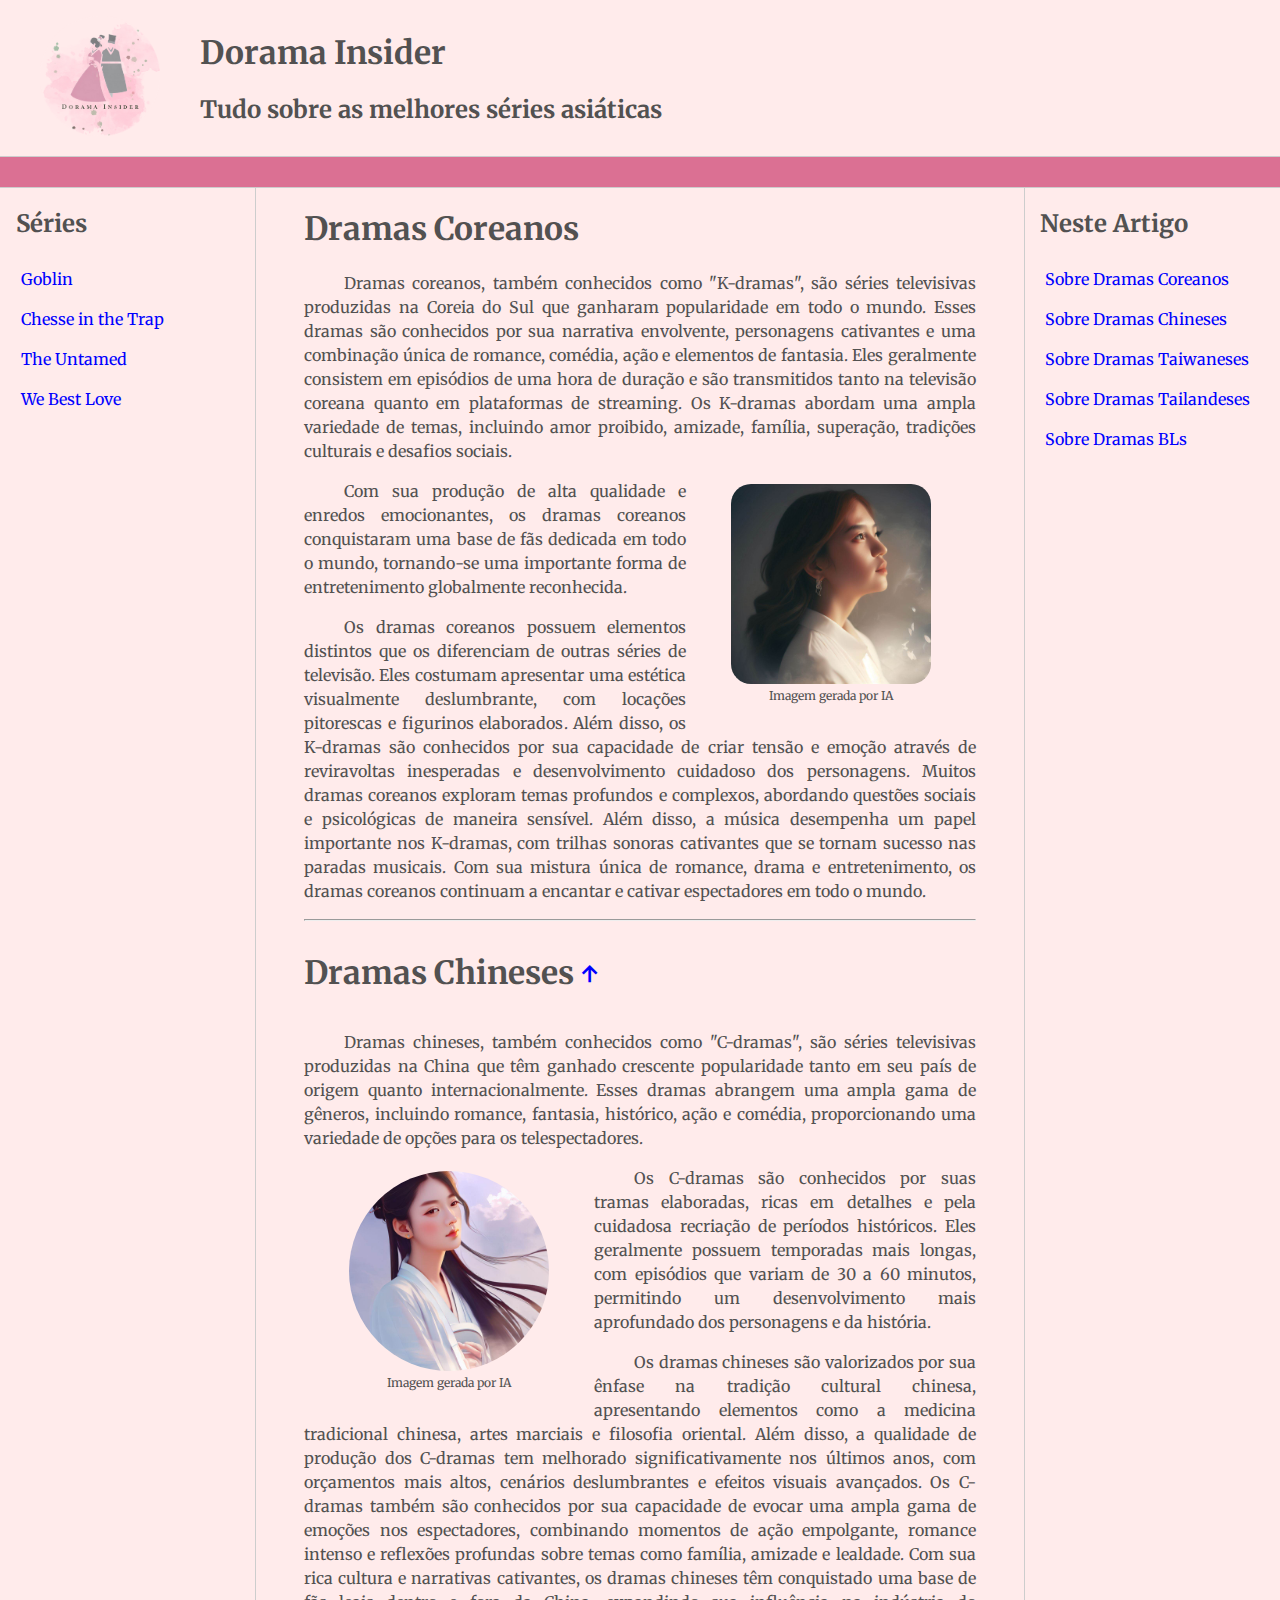
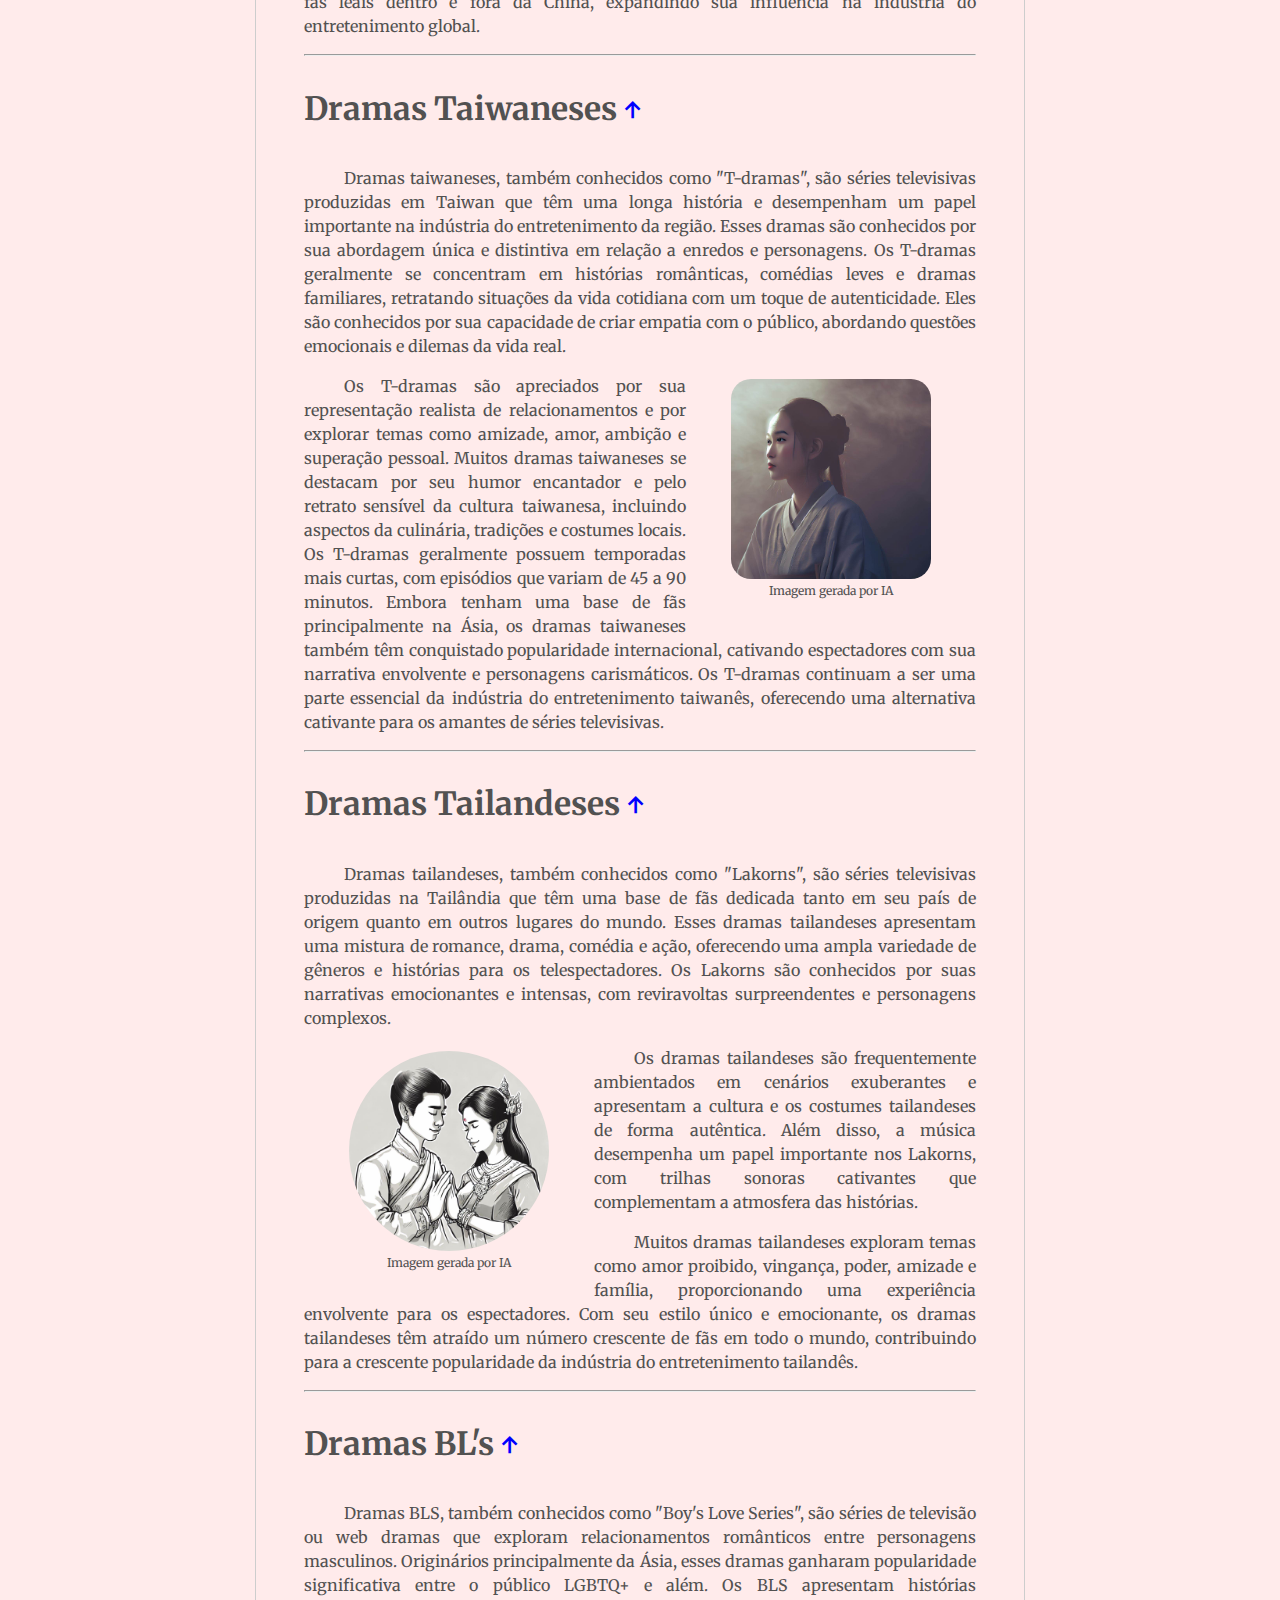
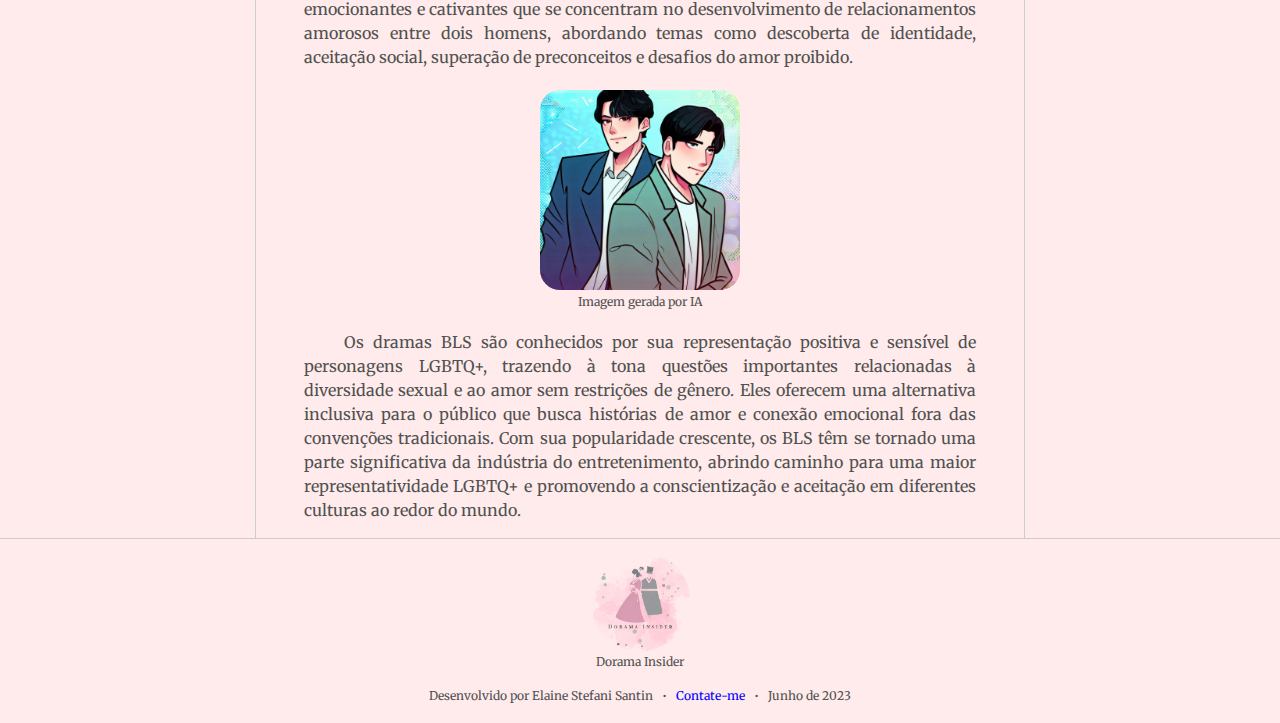
<file: index.html>
<!DOCTYPE html>
<html lang="pt-br">

<head>
    <meta charset="UTF-8">
    <meta http-equiv="X-UA-Compatible" content="IE=edge">
    <meta name="viewport" content="width=device-width, initial-scale=1.0">
    <title>Dorama Insider - Página Principal</title>
    <link rel="stylesheet" href="src/css/style.css">

    <link rel="preconnect" href="https://fonts.googleapis.com">
    <link rel="preconnect" href="https://fonts.gstatic.com" crossorigin>
    <link href="https://fonts.googleapis.com/css2?family=Merriweather:wght@300;400;900&display=swap" rel="stylesheet">
</head>

<body>

    <header>
        <figure class="logo">
            <img src="src/images/logo.png" width="120"
                alt="logo do blog Dorama Insider que consiste em um casal vestido da Hanbok, vestes tradicionais coreanas.">
        </figure>
        <div class="cabecalho">
            <h1>Dorama Insider</h1>
            <h2>Tudo sobre as melhores séries asiáticas</h2>
        </div>
    </header>

    <div class="bar"></div>

    <main id="inicio">
        <nav class="sidebar">
            <h2>Séries</h2>
            <ul>
                <li><a href="/goblin.html">Goblin</a></li>
                <li><a href="/cheese-in-the-trap.html">Chesse in the Trap</a></li>
                <li><a href="/the-untamed.html">The Untamed</a></li>
                <li><a href="/we-best-love.html">We Best Love</a></li>
            </ul>
        </nav>
        <div class="content">
            <section>
                <h1 id="kdrama">Dramas Coreanos</h1>
                <p>Dramas coreanos, também conhecidos como "K-dramas", são séries televisivas produzidas na Coreia do
                    Sul que ganharam popularidade em todo o mundo. Esses dramas são conhecidos por sua narrativa
                    envolvente, personagens cativantes e uma combinação única de romance, comédia, ação e elementos de
                    fantasia. Eles geralmente consistem em episódios de uma hora de duração e são transmitidos tanto na
                    televisão coreana quanto em plataformas de streaming. Os K-dramas abordam uma ampla variedade de
                    temas, incluindo amor proibido, amizade, família, superação, tradições culturais e desafios sociais.
                </p>
                <figure class="right">
                    <img src="src/images/kdrama.jpeg" alt="Imagem de uma mulher coreana de perfil" width="200px">
                    <figcaption>Imagem gerada por IA</figcaption>
                </figure>
                <p>Com sua produção de alta qualidade e enredos emocionantes, os dramas coreanos conquistaram uma base
                    de fãs dedicada em todo o mundo, tornando-se uma importante forma de entretenimento globalmente
                    reconhecida.</p>
                <p>Os dramas coreanos possuem elementos distintos que os diferenciam de outras séries de televisão. Eles
                    costumam apresentar uma estética visualmente deslumbrante, com locações pitorescas e figurinos
                    elaborados. Além disso, os K-dramas são conhecidos por sua capacidade de criar tensão e emoção
                    através de reviravoltas inesperadas e desenvolvimento cuidadoso dos personagens. Muitos dramas
                    coreanos exploram temas profundos e complexos, abordando questões sociais e psicológicas de maneira
                    sensível. Além disso, a música desempenha um papel importante nos K-dramas, com trilhas sonoras
                    cativantes que se tornam sucesso nas paradas musicais. Com sua mistura única de romance, drama e
                    entretenimento, os dramas coreanos continuam a encantar e cativar espectadores em todo o mundo.</p>
            </section>
            <hr>
            <section>
                <h1 id="cdrama">Dramas Chineses <small><a href="#inicio">↑</a></small></h1>
                <p>Dramas chineses, também conhecidos como "C-dramas", são séries televisivas produzidas na China que
                    têm ganhado crescente popularidade tanto em seu país de origem quanto internacionalmente. Esses
                    dramas abrangem uma ampla gama de gêneros, incluindo romance, fantasia, histórico, ação e comédia,
                    proporcionando uma variedade de opções para os telespectadores.</p>
                <figure class="left">
                    <img src="src/images/cdrama.jpeg" alt="Desenho de uma mulher chinesa" width="200px">
                    <figcaption>Imagem gerada por IA</figcaption>
                </figure>
                <p>Os C-dramas são conhecidos por suas tramas elaboradas, ricas em detalhes e pela cuidadosa recriação
                    de períodos históricos. Eles geralmente possuem temporadas mais longas, com episódios que variam de
                    30 a 60 minutos, permitindo um desenvolvimento mais aprofundado dos personagens e da história.</p>
                <p>Os dramas chineses são valorizados por sua ênfase na tradição cultural chinesa, apresentando
                    elementos como a medicina tradicional chinesa, artes marciais e filosofia oriental. Além disso, a
                    qualidade de
                    produção dos C-dramas tem melhorado significativamente nos últimos anos, com orçamentos mais altos,
                    cenários deslumbrantes e efeitos visuais avançados. Os C-dramas também são conhecidos por sua
                    capacidade de evocar uma ampla gama de emoções nos espectadores, combinando momentos de ação
                    empolgante,
                    romance intenso e reflexões profundas sobre temas como família, amizade e lealdade. Com sua rica
                    cultura e
                    narrativas cativantes, os dramas chineses têm conquistado uma base de fãs leais dentro e fora da
                    China, expandindo sua influência na indústria do entretenimento global.</p>
            </section>
            <hr>
            <section>
                <h1 id="tdrama">Dramas Taiwaneses <small><a href="#inicio">↑</a></small></h1>
                <p>Dramas taiwaneses, também conhecidos como "T-dramas", são séries televisivas produzidas em Taiwan que
                    têm uma longa história e desempenham um papel importante na indústria do entretenimento da região.
                    Esses
                    dramas são conhecidos por sua abordagem única e distintiva em relação a enredos e personagens. Os
                    T-dramas geralmente se concentram em histórias românticas, comédias leves e dramas familiares,
                    retratando situações da vida cotidiana com um toque de autenticidade. Eles são conhecidos por sua
                    capacidade de criar empatia com o público, abordando questões emocionais e dilemas da vida real.</p>
                <figure class="right">
                    <img src="src/images/tdrama.jpeg" alt="Imagem de uma mulher taiwanesa de perfil" width="200px">
                    <figcaption>Imagem gerada por IA</figcaption>
                </figure>
                <p>Os T-dramas são apreciados por sua representação realista de relacionamentos e por explorar temas
                    como amizade, amor, ambição e superação pessoal. Muitos dramas taiwaneses se destacam por seu humor
                    encantador e pelo retrato sensível da cultura taiwanesa, incluindo aspectos da culinária, tradições
                    e costumes locais. Os T-dramas geralmente possuem temporadas mais curtas, com episódios que variam
                    de
                    45 a 90 minutos. Embora tenham uma base de fãs principalmente na Ásia, os dramas taiwaneses também
                    têm
                    conquistado popularidade internacional, cativando espectadores com sua narrativa envolvente e
                    personagens carismáticos. Os T-dramas continuam a ser uma parte essencial da indústria do
                    entretenimento taiwanês, oferecendo uma alternativa cativante para os amantes de séries televisivas.
                </p>
            </section>
            <hr>
            <section>
                <h1 id="lakorn">Dramas Tailandeses <small><a href="#inicio">↑</a></small></h1>
                <p>Dramas tailandeses, também conhecidos como "Lakorns", são séries televisivas produzidas na Tailândia
                    que têm uma base de fãs dedicada tanto em seu país de origem quanto em outros lugares do mundo.
                    Esses dramas tailandeses apresentam uma mistura de romance, drama, comédia e ação, oferecendo uma
                    ampla
                    variedade de gêneros e histórias para os telespectadores. Os Lakorns são conhecidos por suas
                    narrativas
                    emocionantes e intensas, com reviravoltas surpreendentes e personagens complexos.</p>
                <figure class="left">
                    <img src="src/images/lakorn.jpeg" alt="Desenho de um casal tailandês com vestimentas tradicionais"
                        width="200px">
                    <figcaption>Imagem gerada por IA</figcaption>
                </figure>
                <p>Os dramas tailandeses são frequentemente ambientados em cenários exuberantes e apresentam a cultura e
                    os costumes tailandeses de forma autêntica. Além disso, a música desempenha um papel importante nos
                    Lakorns, com trilhas sonoras cativantes que complementam a atmosfera das histórias.</p>
                <p>Muitos dramas tailandeses exploram temas como amor proibido, vingança, poder, amizade e família,
                    proporcionando
                    uma experiência envolvente para os espectadores. Com seu estilo único e emocionante, os dramas
                    tailandeses têm atraído um número crescente de fãs em todo o mundo, contribuindo para a crescente
                    popularidade
                    da indústria do entretenimento tailandês.</p>
            </section>
            <hr>
            <section>
                <h1 id="bl">Dramas BL's <small><a href="#inicio">↑</a></small></h1>
                <p>Dramas BLS, também conhecidos como "Boy's Love Series", são séries de televisão ou web dramas que
                    exploram relacionamentos românticos entre personagens masculinos. Originários principalmente da
                    Ásia, esses dramas ganharam popularidade significativa entre o público LGBTQ+ e além. Os BLS
                    apresentam histórias emocionantes e cativantes que se concentram no desenvolvimento de relacionamentos amorosos
                    entre dois homens, abordando temas como descoberta de identidade, aceitação social, superação de
                    preconceitos e desafios do amor proibido.</p>
                <figure class="center">
                    <img src="src/images/bl.jpeg" alt="Desenho de um casal tailandês com vestimentas tradicionais"
                        width="200px">
                    <figcaption>Imagem gerada por IA</figcaption>
                </figure>
                <p>Os dramas BLS são conhecidos por sua representação positiva e sensível de personagens LGBTQ+,
                    trazendo à tona questões importantes relacionadas à diversidade sexual e ao amor sem restrições de
                    gênero. Eles oferecem uma alternativa inclusiva para o público que busca histórias de amor e conexão emocional
                    fora das convenções tradicionais. Com sua popularidade crescente, os BLS têm se tornado uma parte
                    significativa da indústria do entretenimento, abrindo caminho para uma maior representatividade
                    LGBTQ+ e promovendo a conscientização e aceitação em diferentes culturas ao redor do mundo.</p>
            </section>
        </div>

        <nav class="anchors">
            <h2>Neste Artigo</h2>
            <ul>
                <li><a href="#kdrama">Sobre Dramas Coreanos</a></li>
                <li><a href="#cdrama">Sobre Dramas Chineses</a></li>
                <li><a href="#tdrama">Sobre Dramas Taiwaneses</a></li>
                <li><a href="#lakorn">Sobre Dramas Tailandeses</a></li>
                <li><a href="#bl">Sobre Dramas BLs</a></li>
            </ul>
        </nav>
    </main>

    <footer>
        <figure>
            <img src="src/images/logo.png" width="100"
                alt="logo do blog Dorama Insider que consiste em um casal vestido da Hanbok, vestes tradicionais coreanas."><br>
            <figcaption>Dorama Insider</figcaption>
        </figure>
        <p>Desenvolvido por Elaine Stefani Santin&nbsp;&nbsp;&nbsp;•&nbsp;&nbsp;&nbsp;<a
                href="https://github.com/NanneSantin"
                target="_blank">Contate-me</a>&nbsp;&nbsp;&nbsp;•&nbsp;&nbsp;&nbsp;<time datetime="2023-06-09">Junho de
                2023</time></p>
    </footer>
</body>

</html>
</file>
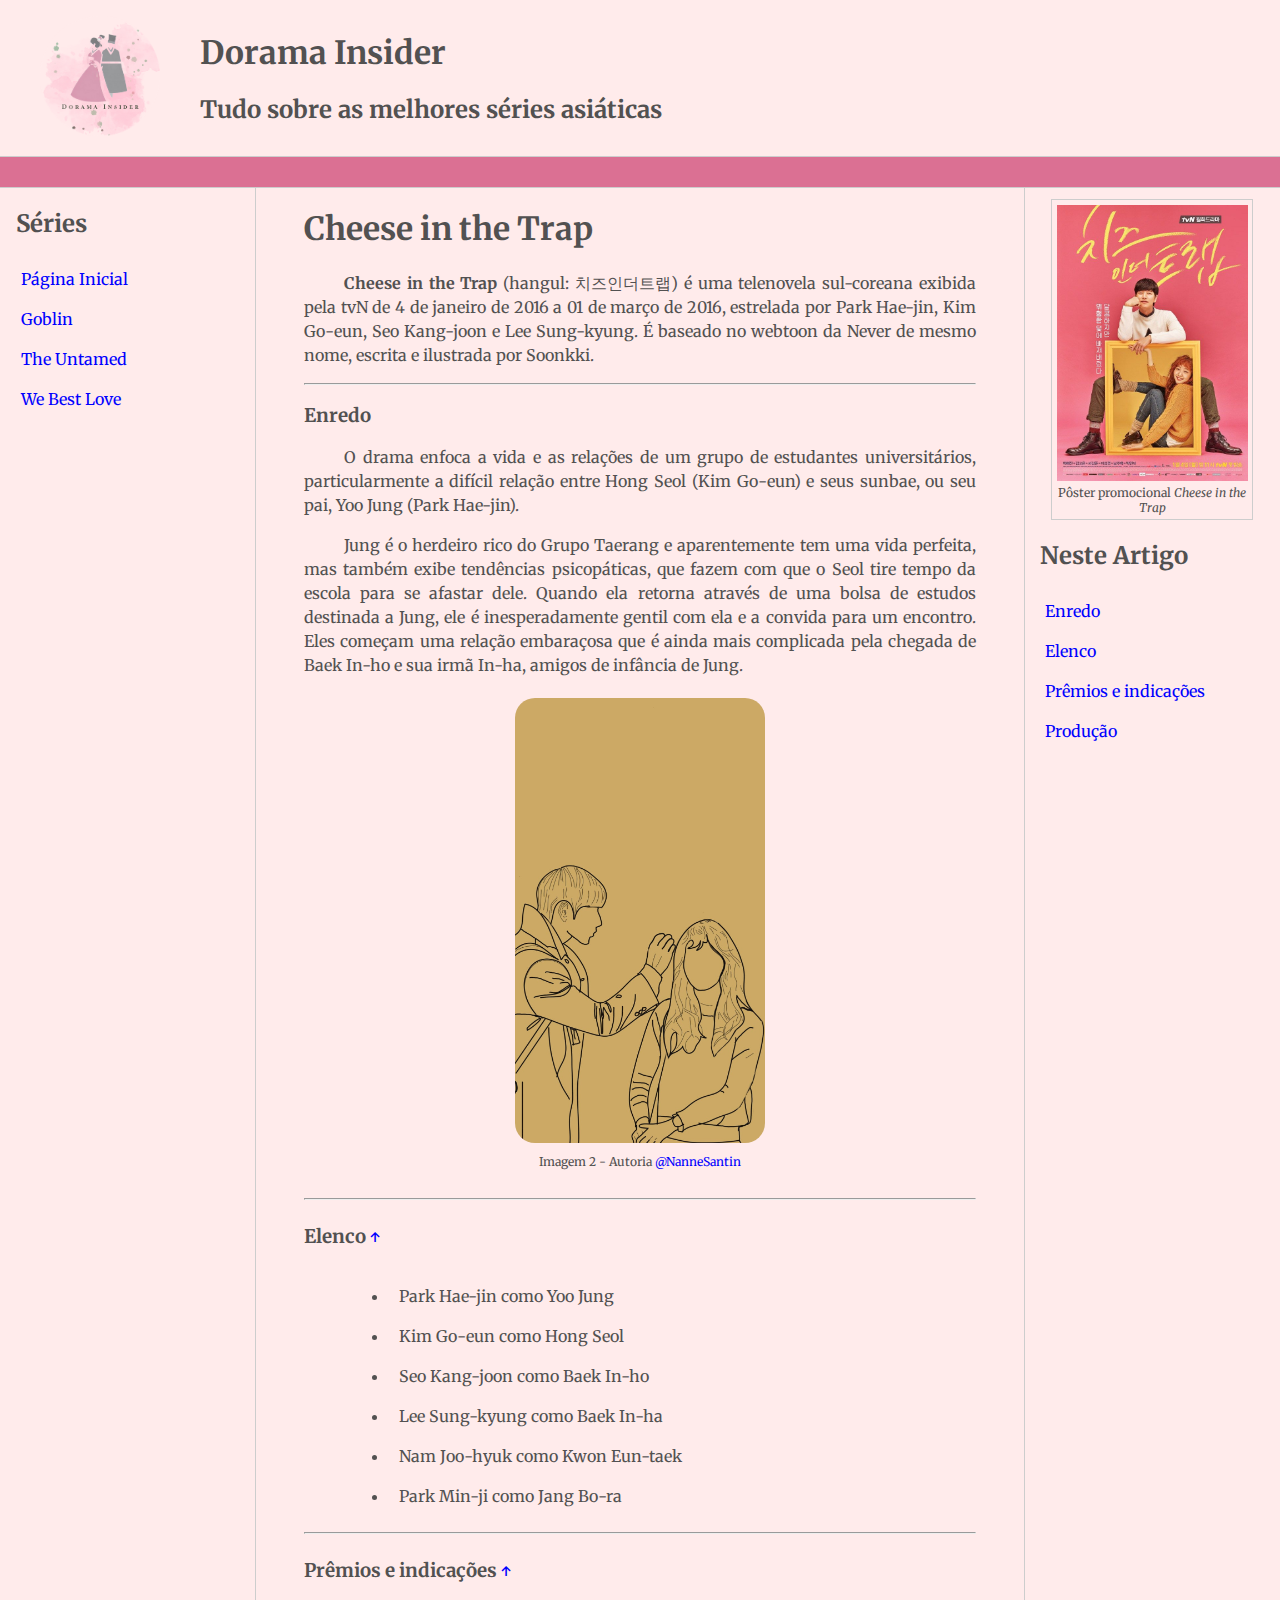
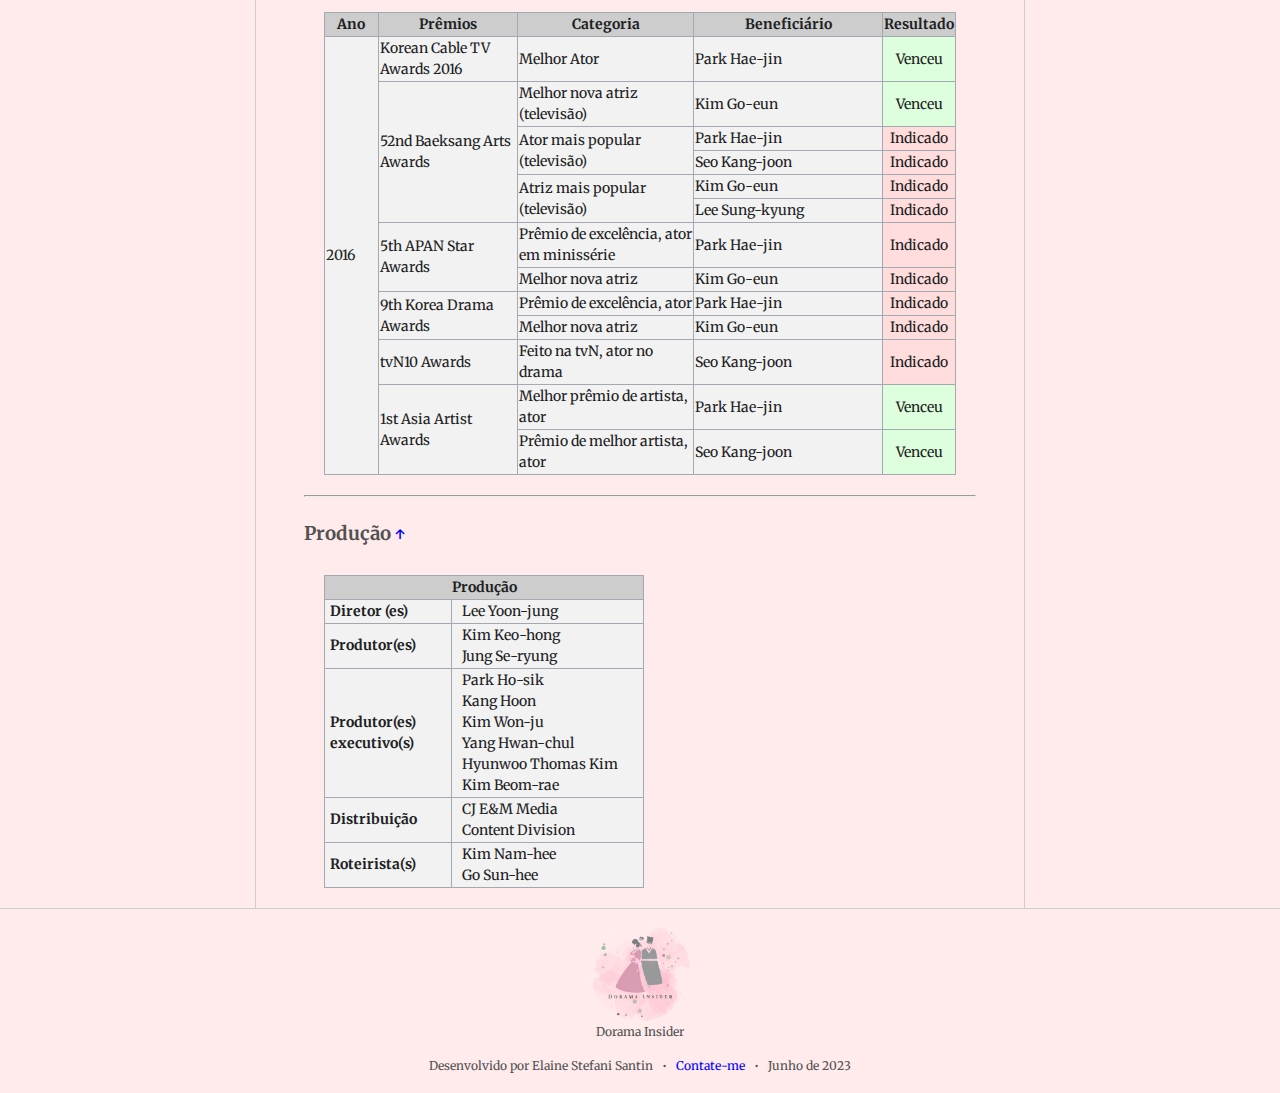
<file: cheese-in-the-trap.html>
<!DOCTYPE html>
<html lang="pt-br">

<head>
    <meta charset="UTF-8">
    <meta http-equiv="X-UA-Compatible" content="IE=edge">
    <meta name="viewport" content="width=device-width, initial-scale=1.0">
    <title>Dorama Insider - Cheese in the Trap</title>
    <link rel="stylesheet" href="src/css/style.css">

    <link rel="preconnect" href="https://fonts.googleapis.com">
    <link rel="preconnect" href="https://fonts.gstatic.com" crossorigin>
    <link href="https://fonts.googleapis.com/css2?family=Merriweather:wght@300;400;900&display=swap" rel="stylesheet">
</head>

<body>

    <header>
        <figure class="logo">
            <img src="src/images/logo.png" width="120"
                alt="logo do blog Dorama Insider que consiste em um casal vestido da Hanbok, vestes tradicionais coreanas.">
        </figure>
        <div class="cabecalho">
            <h1>Dorama Insider</h1>
            <h2>Tudo sobre as melhores séries asiáticas</h2>
        </div>
    </header>

    <div class="bar"></div>

    <main>
        <nav class="sidebar">
            <h2>Séries</h2>
            <ul>
                <li><a href="/index.html">Página Inicial</a></li>
                <li><a href="/goblin.html">Goblin</a></li>
                <li><a href="/the-untamed.html">The Untamed</a></li>
                <li><a href="/we-best-love.html">We Best Love</a></li>
            </ul>
        </nav>
        <div class="content">
            <section>
                <h1 id="inicio">Cheese in the Trap</h1>
                <p><strong>Cheese in the Trap</strong> (hangul: 치즈인더트랩) é uma telenovela sul-coreana exibida pela tvN de 4 de janeiro de 2016 a 01 de março de 2016, estrelada por Park Hae-jin, Kim Go-eun, Seo Kang-joon e Lee Sung-kyung. É baseado no webtoon da Never de mesmo nome, escrita e ilustrada por Soonkki.
                </p>
            </section>
            <hr>
            <section>
                <h3 id="enredo">Enredo</h3>
                <p>O drama enfoca a vida e as relações de um grupo de estudantes universitários, particularmente a difícil relação entre Hong Seol (Kim Go-eun) e seus sunbae, ou seu pai, Yoo Jung (Park Hae-jin).</p>
                <p>Jung é o herdeiro rico do Grupo Taerang e aparentemente tem uma vida perfeita, mas também exibe tendências psicopáticas, que fazem com que o Seol tire tempo da escola para se afastar dele. Quando ela retorna através de uma bolsa de estudos destinada a Jung, ele é inesperadamente gentil com ela e a convida para um encontro. Eles começam uma relação embaraçosa que é ainda mais complicada pela chegada de Baek In-ho e sua irmã In-ha, amigos de infância de Jung.</p>
                <figure class="center">
                    <img src="src/images/chesse.jpg"
                        alt="Desenho de um casal, onde o homem está de perfil mexendo no cabelo da mulher que está de frente."
                        width="250px">
                    <figcaption>Imagem 2 - Autoria <a href="https://www.instagram.com/nannesantin/"
                            target="_blank">@NanneSantin</a></figcaption>
                </figure>
            </section>
            <hr>
            <section>
                <h3 id="elenco">Elenco <small><a href="#inicio">↑</a></small></h3>
                <ul>
                    <li>Park Hae-jin como Yoo Jung</li>
                    <li>Kim Go-eun como Hong Seol</li>
                    <li>Seo Kang-joon como Baek In-ho</li>
                    <li>Lee Sung-kyung como Baek In-ha</li>
                    <li>Nam Joo-hyuk como Kwon Eun-taek</li>
                    <li>Park Min-ji como Jang Bo-ra</li>
                </ul>
            </section>
            <hr>
            <section>
                <h3 id="premios">Prêmios e indicações <small><a href="#inicio">↑</a></small></h3>
                <table class="tabela">
                    <thead>
                        <tr>
                            <th class="cab1">Ano</th>
                            <th class="cab2">Prêmios</th>
                            <th class="cab3">Categoria</th>
                            <th class="cab4">Beneficiário</th>
                            <th class="cab5">Resultado</th>
                        </tr>
                    </thead>
                    <tbody>
                        <tr>
                            <td rowspan="13">2016</td>
                            <td>Korean Cable TV Awards 2016</td>
                            <td>Melhor Ator</td>
                            <td>Park Hae-jin</td>
                            <td class="venceu">Venceu</td>
                        </tr>
                        <tr>
                            <td rowspan="5">52nd Baeksang Arts Awards</td>
                            <td>Melhor nova atriz (televisão)</td>
                            <td>Kim Go-eun</td>
                            <td class="venceu">Venceu</td>
                        </tr>
                        <tr>
                            <td rowspan="2">Ator mais popular (televisão)</td>
                            <td>Park Hae-jin</td>
                            <td class="indicado">Indicado</td>
                        </tr>
                        <tr>
                            <td>Seo Kang-joon</td>
                            <td class="indicado">Indicado</td>
                        </tr>
                        <tr>
                            <td rowspan="2">Atriz mais popular (televisão)</td>
                            <td>Kim Go-eun</td>
                            <td class="indicado">Indicado</td>
                        </tr>
                        <tr>
                            <td>Lee Sung-kyung</td>
                            <td class="indicado">Indicado</td>
                        </tr>
                        <tr>
                            <td rowspan="2">5th APAN Star Awards</td>
                            <td>Prêmio de excelência, ator em minissérie</td>
                            <td>Park Hae-jin</td>
                            <td class="indicado">Indicado</td>
                        </tr>
                        <tr>
                            <td>Melhor nova atriz</td>
                            <td>Kim Go-eun</td>
                            <td class="indicado">Indicado</td>
                        </tr>
                        <tr>
                            <td rowspan="2">9th Korea Drama Awards</td>
                            <td>Prêmio de excelência, ator</td>
                            <td>Park Hae-jin</td>
                            <td class="indicado">Indicado</td>
                        </tr>
                        <tr>
                            <td>Melhor nova atriz</td>
                            <td>Kim Go-eun</td>
                            <td class="indicado">Indicado</td>
                        </tr>
                        <tr>
                            <td>tvN10 Awards</td>
                            <td>Feito na tvN, ator no drama</td>
                            <td>Seo Kang-joon</td>
                            <td class="indicado">Indicado</td>
                        </tr>
                        <tr>
                            <td rowspan="2">1st Asia Artist Awards</td>
                            <td>Melhor prêmio de artista, ator</td>
                            <td>Park Hae-jin</td>
                            <td class="venceu">Venceu</td>
                        </tr>
                        <tr>
                            <td>Prêmio de melhor artista, ator</td>
                            <td>Seo Kang-joon</td>
                            <td class="venceu">Venceu</td>
                        </tr>
                    </tbody>
                </table>
            </section>
            <hr>
            <section>
                <h3 id="producao">Produção <small><a href="#inicio">↑</a></small></h3>
                <table class="tabela">
                    <thead>
                        <tr>
                            <th colspan="2">Produção</th>
                        </tr>
                    </thead>
                    <tbody>
                        <tr>
                            <td class="coluna-titulo">Diretor (es)</td>
                            <td class="coluna-conteudo">Lee Yoon-jung</td>
                        </tr>
                        <tr>
                            <td class="coluna-titulo">Produtor(es)</td>
                            <td class="coluna-conteudo">Kim Keo-hong<br>
                                Jung Se-ryung</td>
                        </tr>
                        <tr>
                            <td class="coluna-titulo">Produtor(es) executivo(s)</td>
                            <td class="coluna-conteudo">Park Ho-sik<br>
                                Kang Hoon<br>
                                Kim Won-ju<br>
                                Yang Hwan-chul<br>
                                Hyunwoo Thomas Kim<br>
                                Kim Beom-rae</td>
                        </tr>
                        <tr>
                            <td class="coluna-titulo">Distribuição</td>
                            <td class="coluna-conteudo">CJ E&M Media<br>
                                Content Division</td>
                        </tr>
                        <tr>
                            <td class="coluna-titulo">Roteirista(s)</td>
                            <td class="coluna-conteudo">Kim Nam-hee<br>
                                Go Sun-hee</td>
                        </tr>
                    </tbody>
                </table>
            </section>
        </div>

        <nav class="anchors">
            <figure class="capa">
                <img src="/src/images/chesse3.jpg" alt="Poster promocional do Kdrama Cheese in the Trap" width="191px">
                <figcaption>Pôster promocional <span class="nome-serie">Cheese in the Trap</span></figcaption>
            </figure>
            <h2>Neste Artigo</h2>
            <ul>
                <li><a href="#enredo">Enredo</a></li>
                <li><a href="#elenco">Elenco</a></li>
                <li><a href="#premios">Prêmios e indicações</a></li>
                <li><a href="#producao">Produção</a></li>
            </ul>
        </nav>
    </main>

    <footer>
        <figure>
            <img src="src/images/logo.png" width="100"
                alt="logo do blog Dorama Insider que consiste em um casal vestido da Hanbok, vestes tradicionais coreanas."><br>
            <figcaption>Dorama Insider</figcaption>
        </figure>
        <p>Desenvolvido por Elaine Stefani Santin&nbsp;&nbsp;&nbsp;•&nbsp;&nbsp;&nbsp;<a
                href="https://github.com/NanneSantin"
                target="_blank">Contate-me</a>&nbsp;&nbsp;&nbsp;•&nbsp;&nbsp;&nbsp;<time datetime="2023-06-09">Junho de
                2023</time></p>
    </footer>
</body>

</html>
</file>
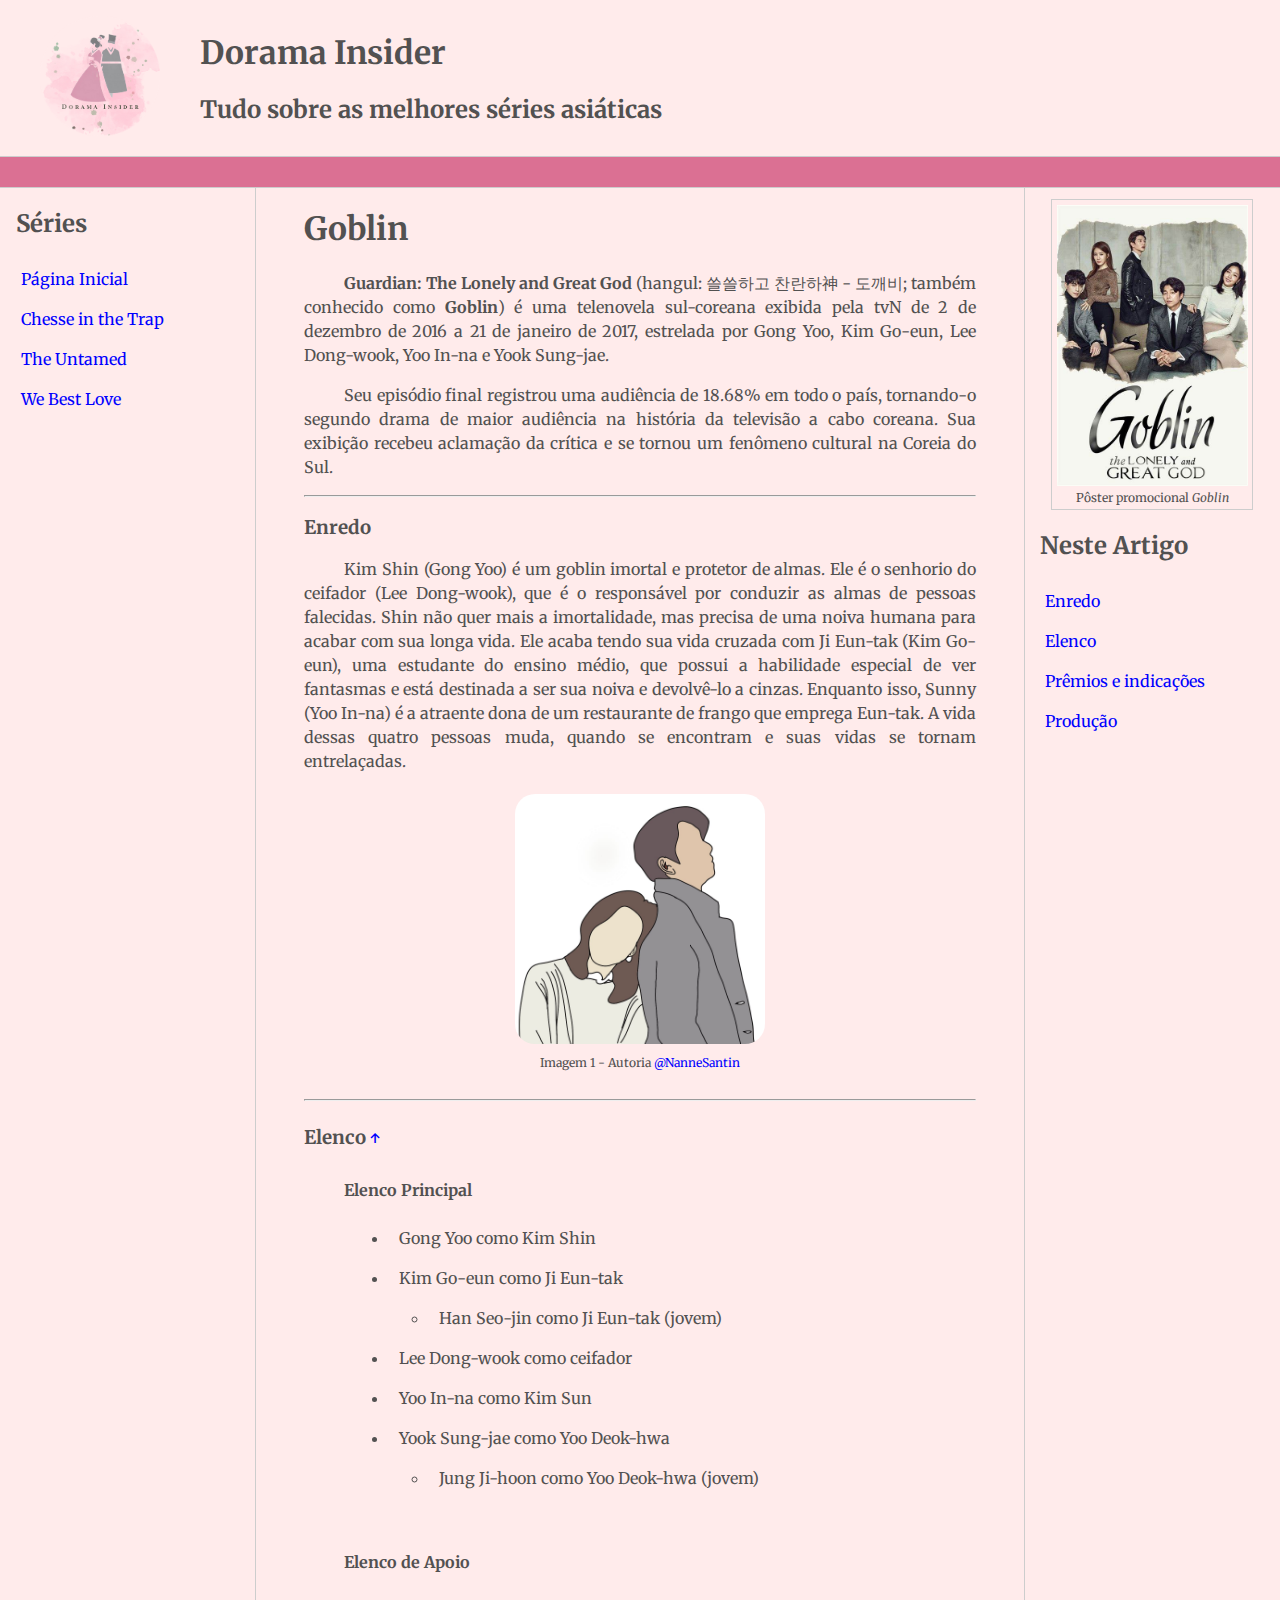
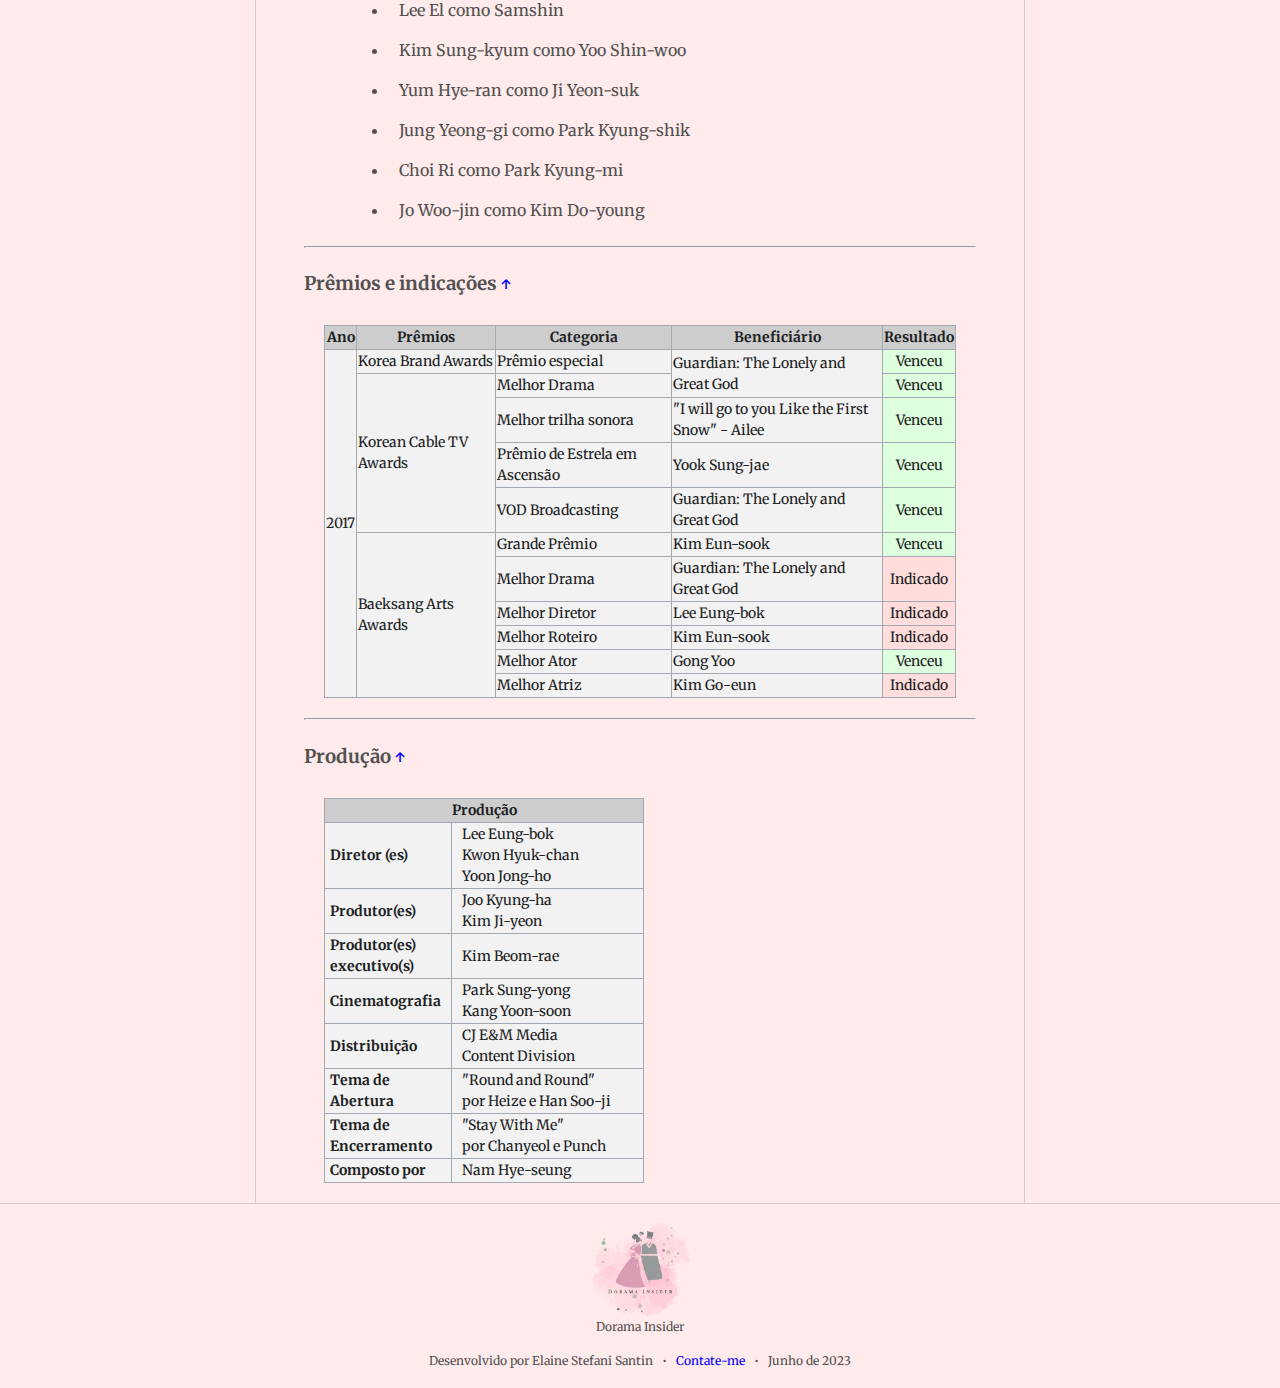
<file: goblin.html>
<!DOCTYPE html>
<html lang="pt-br">

<head>
    <meta charset="UTF-8">
    <meta http-equiv="X-UA-Compatible" content="IE=edge">
    <meta name="viewport" content="width=device-width, initial-scale=1.0">
    <title>Dorama Insider - Goblin</title>
    <link rel="stylesheet" href="src/css/style.css">

    <link rel="preconnect" href="https://fonts.googleapis.com">
    <link rel="preconnect" href="https://fonts.gstatic.com" crossorigin>
    <link href="https://fonts.googleapis.com/css2?family=Merriweather:wght@300;400;900&display=swap" rel="stylesheet">
</head>

<body>

    <header>
        <figure class="logo">
            <img src="src/images/logo.png" width="120"
                alt="logo do blog Dorama Insider que consiste em um casal vestido da Hanbok, vestes tradicionais coreanas.">
        </figure>
        <div class="cabecalho">
            <h1>Dorama Insider</h1>
            <h2>Tudo sobre as melhores séries asiáticas</h2>
        </div>
    </header>

    <div class="bar"></div>

    <main>
        <nav class="sidebar">
            <h2>Séries</h2>
            <ul>
                <li><a href="/index.html">Página Inicial</a></li>
                <li><a href="/cheese-in-the-trap.html">Chesse in the Trap</a></li>
                <li><a href="/the-untamed.html">The Untamed</a></li>
                <li><a href="/we-best-love.html">We Best Love</a></li>
            </ul>
        </nav>
        <div class="content">
            <section>
                <h1 id="inicio">Goblin</h1>
                <p><strong>Guardian: The Lonely and Great God</strong> (hangul: 쓸쓸하고 찬란하神 - 도깨비; também conhecido como
                    <strong>Goblin</strong>) é uma telenovela sul-coreana exibida pela tvN de 2 de dezembro de 2016 a 21
                    de janeiro de 2017, estrelada por Gong Yoo, Kim Go-eun, Lee Dong-wook, Yoo In-na e Yook Sung-jae.
                </p>
                <p>Seu episódio final registrou uma audiência de 18.68% em todo o país, tornando-o segundo drama de
                    maior audiência na história da televisão a cabo coreana. Sua exibição recebeu aclamação da crítica e
                    se tornou um fenômeno cultural na Coreia do Sul.</p>

            </section>
            <hr>
            <section>
                <h3 id="enredo">Enredo</h3>
                <p>Kim Shin (Gong Yoo) é um goblin imortal e protetor de almas. Ele é o senhorio do ceifador (Lee
                    Dong-wook), que é o responsável por conduzir as almas de pessoas falecidas. Shin não quer mais a
                    imortalidade, mas precisa de uma noiva humana para acabar com sua longa vida. Ele acaba tendo sua
                    vida cruzada com Ji Eun-tak (Kim Go-eun), uma estudante do ensino médio, que possui a habilidade
                    especial de ver fantasmas e está destinada a ser sua noiva e devolvê-lo a cinzas. Enquanto isso,
                    Sunny (Yoo In-na) é a atraente dona de um restaurante de frango que emprega Eun-tak. A vida dessas
                    quatro pessoas muda, quando se encontram e suas vidas se tornam entrelaçadas.</p>
                <figure class="center">
                    <img src="src/images/goblin.jpg"
                        alt="Desenho de um casal, onde o homem está de perfil e de costas para a mulher que está de frente apoiada nas costas do homem."
                        width="250px">
                    <figcaption>Imagem 1 - Autoria <a href="https://www.instagram.com/nannesantin/"
                            target="_blank">@NanneSantin</a></figcaption>
                </figure>
            </section>
            <hr>
            <section>
                <h3 id="elenco">Elenco <small><a href="#inicio">↑</a></small></h3>
                <p><strong>Elenco Principal</strong></p>
                <ul>
                    <li>Gong Yoo como Kim Shin</li>
                    <li>Kim Go-eun como Ji Eun-tak</li>
                    <li class="recuo">Han Seo-jin como Ji Eun-tak (jovem)</li>
                    <li>Lee Dong-wook como ceifador</li>
                    <li>Yoo In-na como Kim Sun</li>
                    <li>Yook Sung-jae como Yoo Deok-hwa</li>
                    <li class="recuo">Jung Ji-hoon como Yoo Deok-hwa (jovem)</li>
                </ul>
                <br>
                <p><strong>Elenco de Apoio</strong></p>
                <ul>
                    <li>Lee El como Samshin</li>
                    <li>Kim Sung-kyum como Yoo Shin-woo</li>
                    <li>Yum Hye-ran como Ji Yeon-suk</li>
                    <li>Jung Yeong-gi como Park Kyung-shik</li>
                    <li>Choi Ri como Park Kyung-mi</li>
                    <li>Jo Woo-jin como Kim Do-young</li>
                </ul>
            </section>
            <hr>
            <section>
                <h3 id="premios">Prêmios e indicações <small><a href="#inicio">↑</a></small></h3>
                <table class="tabela">
                    <thead>
                        <tr>
                            <th class="cab1">Ano</th>
                            <th class="cab2">Prêmios</th>
                            <th class="cab3">Categoria</th>
                            <th class="cab4">Beneficiário</th>
                            <th class="cab5">Resultado</th>
                        </tr>
                    </thead>
                    <tbody>
                        <tr>
                            <td rowspan="11">2017</td>
                            <td>Korea Brand Awards</td>
                            <td>Prêmio especial</td>
                            <td rowspan="2">Guardian: The Lonely and Great God</td>
                            <td class="venceu">Venceu</td>
                        </tr>
                        <tr>
                            <td rowspan="4">Korean Cable TV Awards</td>
                            <td>Melhor Drama</td>
                            <td class="venceu">Venceu</td>
                        </tr>
                        <tr>
                            <td>Melhor trilha sonora</td>
                            <td>"I will go to you Like the First Snow" - Ailee</td>
                            <td class="venceu">Venceu</td>
                        </tr>
                        <tr>
                            <td>Prêmio de Estrela em Ascensão</td>
                            <td>Yook Sung-jae</td>
                            <td class="venceu">Venceu</td>
                        </tr>
                        <tr>
                            <td>VOD Broadcasting</td>
                            <td>Guardian: The Lonely and Great God</td>
                            <td class="venceu">Venceu</td>
                        </tr>
                        <tr>
                            <td rowspan="6">Baeksang Arts Awards</td>
                            <td>Grande Prêmio</td>
                            <td>Kim Eun-sook</td>
                            <td class="venceu">Venceu</td>
                        </tr>
                        <tr>
                            <td>Melhor Drama</td>
                            <td>Guardian: The Lonely and Great God</td>
                            <td class="indicado">Indicado</td>
                        </tr>
                        <tr>
                            <td>Melhor Diretor</td>
                            <td>Lee Eung-bok</td>
                            <td class="indicado">Indicado</td>
                        </tr>
                        <tr>
                            <td>Melhor Roteiro</td>
                            <td>Kim Eun-sook</td>
                            <td class="indicado">Indicado</td>
                        </tr>
                        <tr>
                            <td>Melhor Ator</td>
                            <td>Gong Yoo</td>
                            <td class="venceu">Venceu</td>
                        </tr>
                        <tr>
                            <td>Melhor Atriz</td>
                            <td>Kim Go-eun</td>
                            <td class="indicado">Indicado</td>
                        </tr>
                    </tbody>
                </table>
            </section>
            <hr>
            <section>
                <h3 id="producao">Produção <small><a href="#inicio">↑</a></small></h3>
                <table class="tabela">
                    <thead>
                        <tr>
                            <th colspan="2">Produção</th>
                        </tr>
                    </thead>
                    <tbody>
                        <tr>
                            <td class="coluna-titulo">Diretor (es)</td>
                            <td class="coluna-conteudo">Lee Eung-bok<br>
                                Kwon Hyuk-chan<br>
                                Yoon Jong-ho</td>
                        </tr>
                        <tr>
                            <td class="coluna-titulo">Produtor(es)</td>
                            <td class="coluna-conteudo">Joo Kyung-ha<br>
                                Kim Ji-yeon</td>
                        </tr>
                        <tr>
                            <td class="coluna-titulo">Produtor(es) executivo(s)</td>
                            <td class="coluna-conteudo">
                                Kim Beom-rae</td>
                        </tr>
                        <tr>
                            <td class="coluna-titulo">Cinematografia</td>
                            <td class="coluna-conteudo">Park Sung-yong<br>
                                Kang Yoon-soon</td>
                        </tr>
                        <tr>
                            <td class="coluna-titulo">Distribuição</td>
                            <td class="coluna-conteudo">CJ E&M Media<br>
                                Content Division</td>
                        </tr>
                        <tr>
                            <td class="coluna-titulo">Tema de Abertura</td>
                            <td class="coluna-conteudo">"Round and Round"<br>
                                por Heize e Han Soo-ji</td>
                        </tr>
                        <tr>
                            <td class="coluna-titulo">Tema de Encerramento</td>
                            <td class="coluna-conteudo">"Stay With Me"<br>
                                por Chanyeol e Punch</td>
                        </tr>
                        <tr>
                            <td class="coluna-titulo">Composto por</td>
                            <td class="coluna-conteudo">Nam Hye-seung</td>
                        </tr>
                    </tbody>
                </table>
            </section>
        </div>

        <nav class="anchors">
            <figure class="capa">
                <img src="/src/images/goblin2.jpeg" alt="Poster promocional do Kdrama Goblin" width="191px">
                <figcaption>Pôster promocional <span class="nome-serie">Goblin</span></figcaption>
            </figure>
            <h2>Neste Artigo</h2>
            <ul>
                <li><a href="#enredo">Enredo</a></li>
                <li><a href="#elenco">Elenco</a></li>
                <li><a href="#premios">Prêmios e indicações</a></li>
                <li><a href="#producao">Produção</a></li>
            </ul>
        </nav>
    </main>

    <footer>
        <figure>
            <img src="src/images/logo.png" width="100"
                alt="logo do blog Dorama Insider que consiste em um casal vestido da Hanbok, vestes tradicionais coreanas."><br>
            <figcaption>Dorama Insider</figcaption>
        </figure>
        <p>Desenvolvido por Elaine Stefani Santin&nbsp;&nbsp;&nbsp;•&nbsp;&nbsp;&nbsp;<a
                href="https://github.com/NanneSantin"
                target="_blank">Contate-me</a>&nbsp;&nbsp;&nbsp;•&nbsp;&nbsp;&nbsp;<time datetime="2023-06-09">Junho de
                2023</time></p>
    </footer>
</body>

</html>
</file>
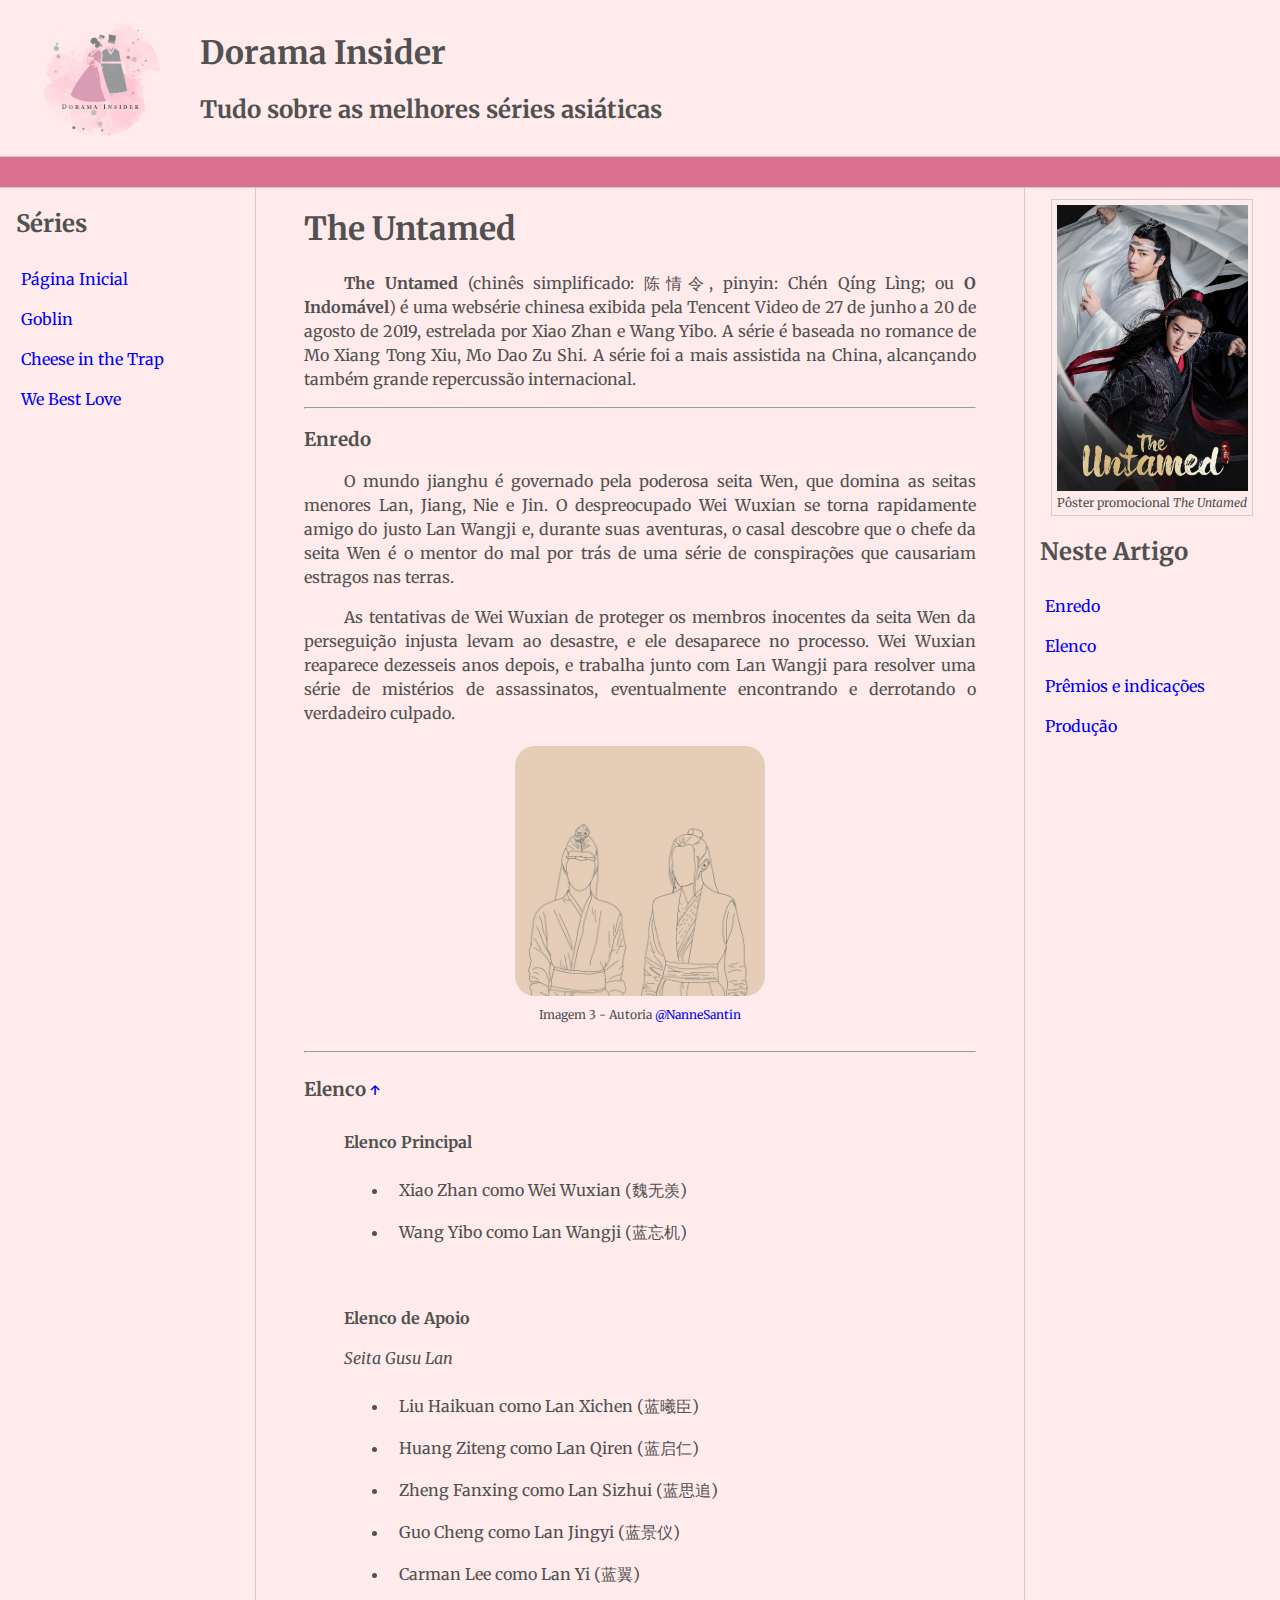
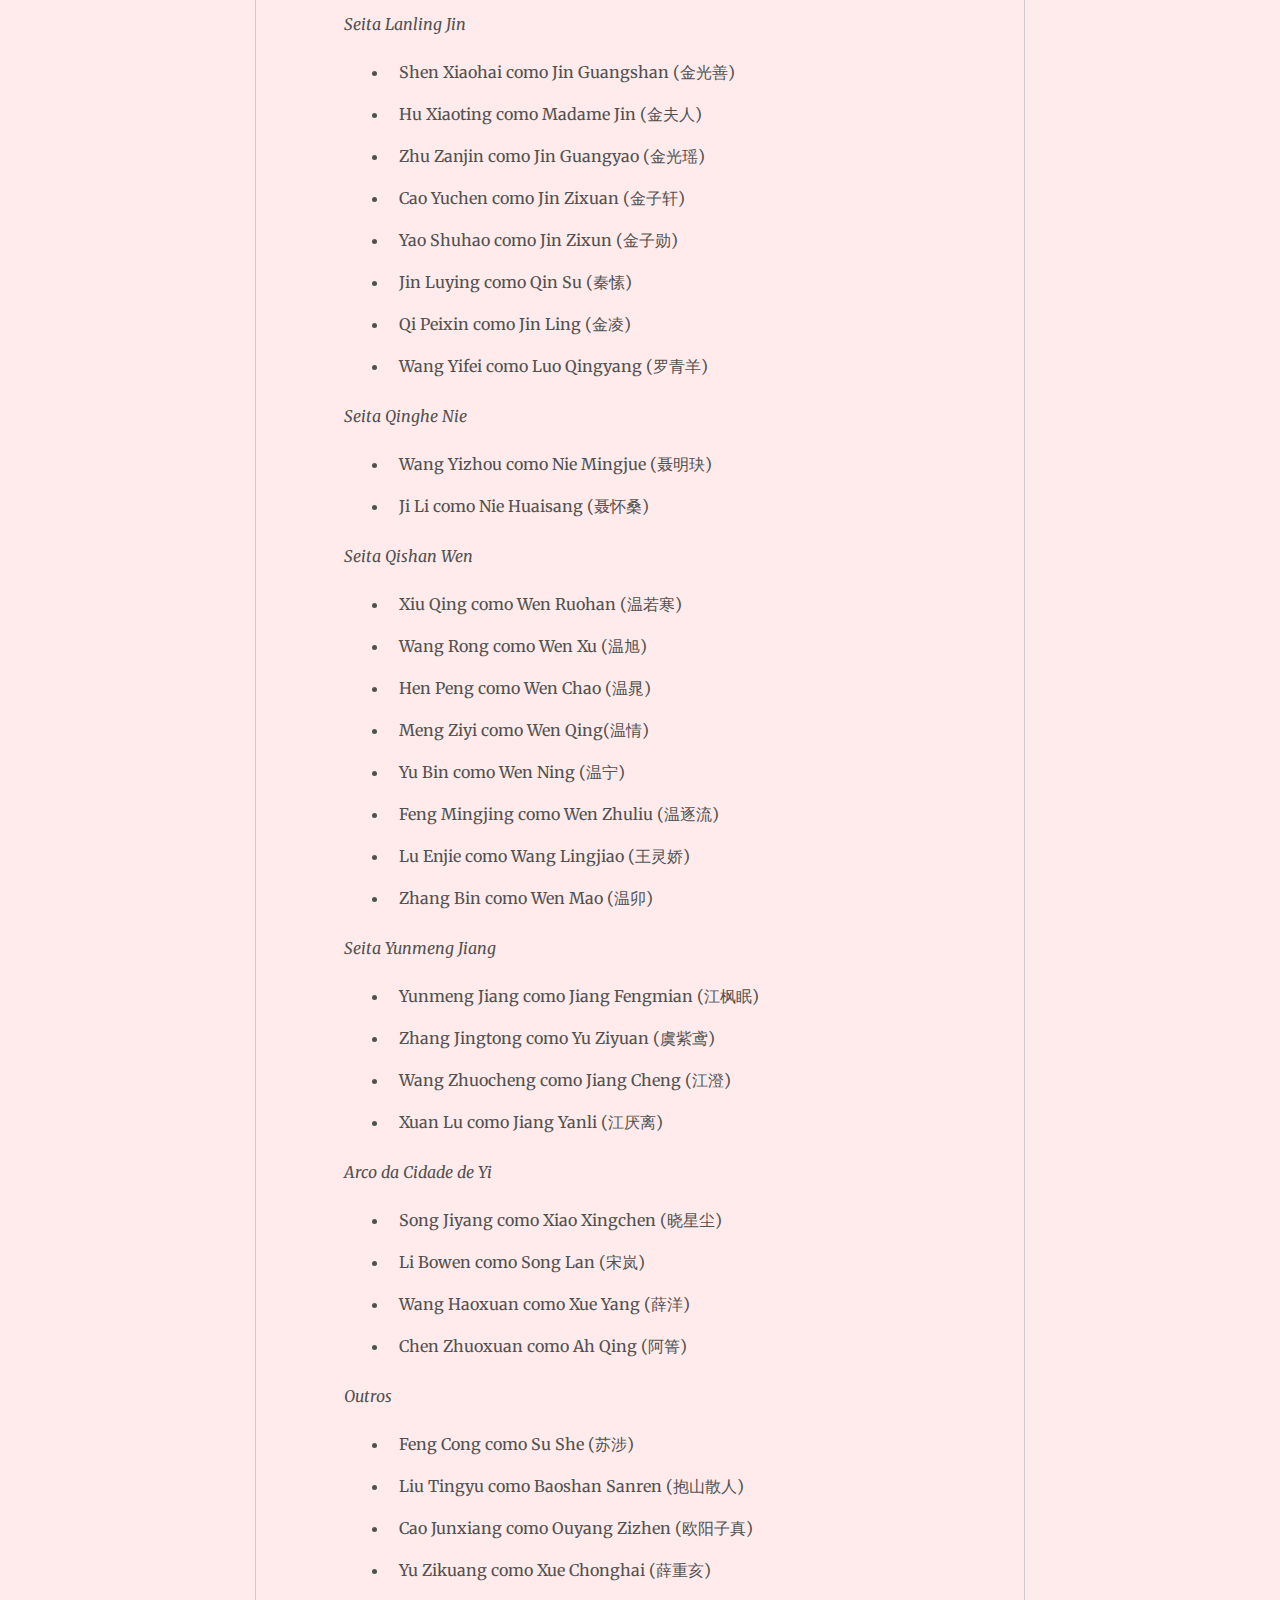
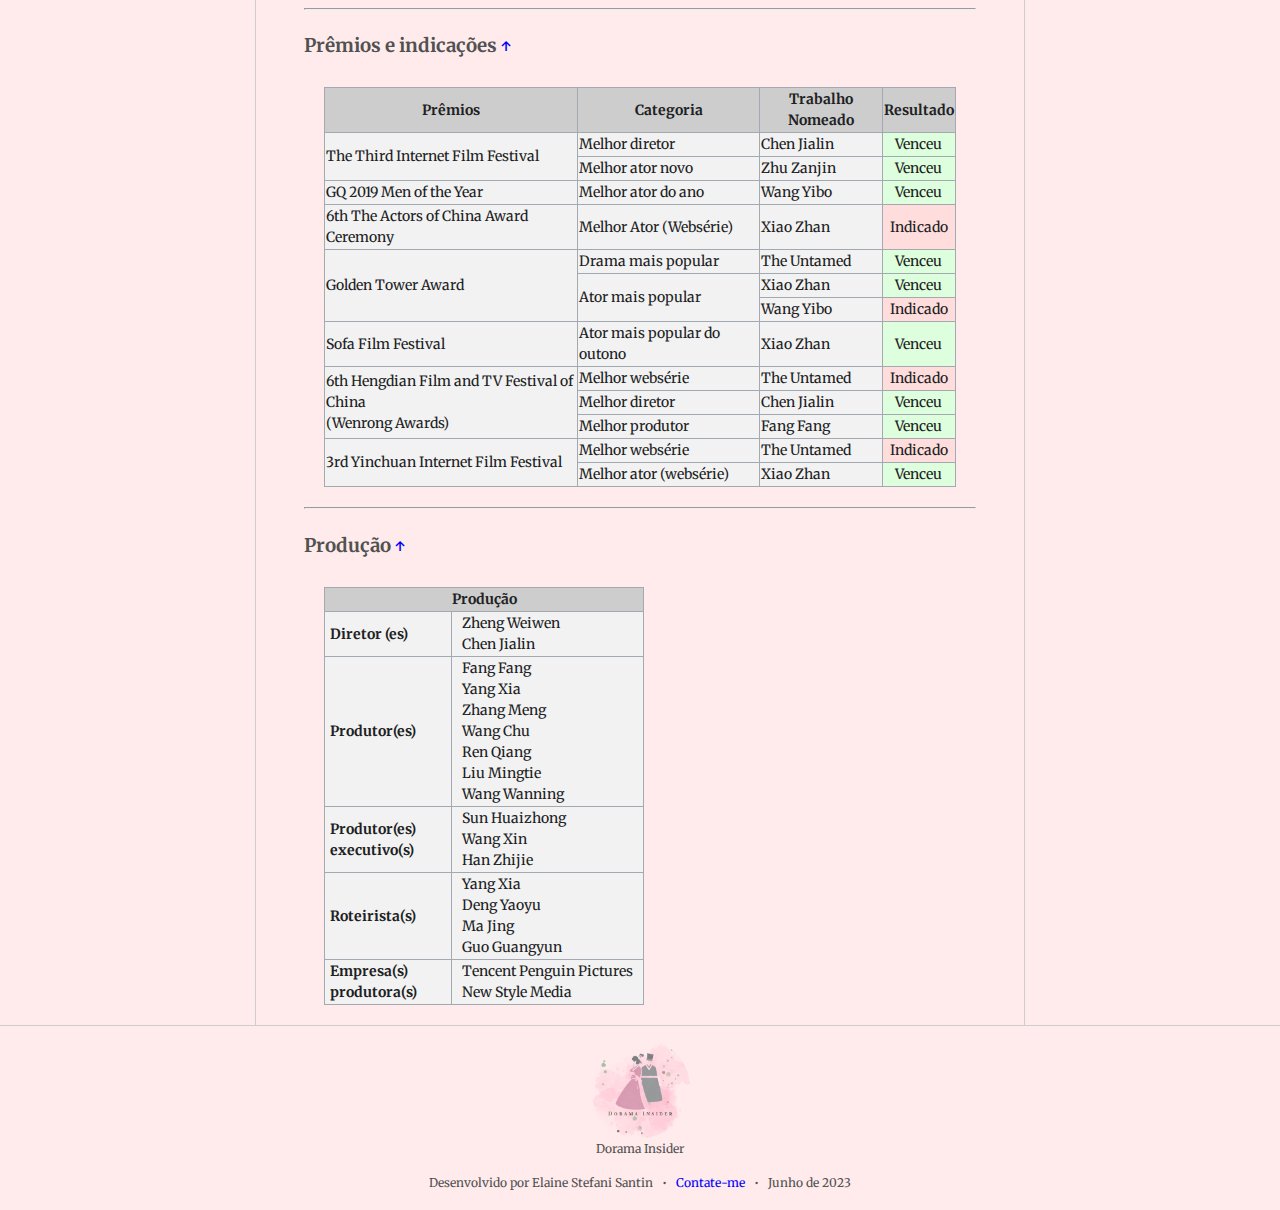
<file: the-untamed.html>
<!DOCTYPE html>
<html lang="pt-br">

<head>
    <meta charset="UTF-8">
    <meta http-equiv="X-UA-Compatible" content="IE=edge">
    <meta name="viewport" content="width=device-width, initial-scale=1.0">
    <title>Dorama Insider - The Untamed</title>
    <link rel="stylesheet" href="src/css/style.css">

    <link rel="preconnect" href="https://fonts.googleapis.com">
    <link rel="preconnect" href="https://fonts.gstatic.com" crossorigin>
    <link href="https://fonts.googleapis.com/css2?family=Merriweather:wght@300;400;900&display=swap" rel="stylesheet">
</head>

<body>

    <header>
        <figure class="logo">
            <img src="src/images/logo.png" width="120"
                alt="logo do blog Dorama Insider que consiste em um casal vestido da Hanbok, vestes tradicionais coreanas.">
        </figure>
        <div class="cabecalho">
            <h1>Dorama Insider</h1>
            <h2>Tudo sobre as melhores séries asiáticas</h2>
        </div>
    </header>

    <div class="bar"></div>

    <main>
        <nav class="sidebar">
            <h2>Séries</h2>
            <ul>
                <li><a href="/index.html">Página Inicial</a></li>
                <li><a href="/goblin.html">Goblin</a></li>
                <li><a href="/cheese-in-the-trap.html">Cheese in the Trap</a></li>
                <li><a href="/we-best-love.html">We Best Love</a></li>
            </ul>
        </nav>
        <div class="content">
            <section>
                <h1 id="inicio">The Untamed</h1>
                <p><strong>The Untamed</strong> (chinês simplificado: 陈情令, pinyin: Chén Qíng Lìng; ou <strong>O Indomável</strong>) é uma websérie chinesa exibida pela Tencent Video de 27 de junho a 20 de agosto de 2019, estrelada por Xiao Zhan e Wang Yibo. A série é baseada no romance de Mo Xiang Tong Xiu, Mo Dao Zu Shi. A série foi a mais assistida na China, alcançando também grande repercussão internacional.
                </p>
            </section>
            <hr>
            <section>
                <h3 id="enredo">Enredo</h3>
                <p>O mundo jianghu é governado pela poderosa seita Wen, que domina as seitas menores Lan, Jiang, Nie e Jin. O despreocupado Wei Wuxian se torna rapidamente amigo do justo Lan Wangji e, durante suas aventuras, o casal descobre que o chefe da seita Wen é o mentor do mal por trás de uma série de conspirações que causariam estragos nas terras.</p>
                <p>As tentativas de Wei Wuxian de proteger os membros inocentes da seita Wen da perseguição injusta levam ao desastre, e ele desaparece no processo. Wei Wuxian reaparece dezesseis anos depois, e trabalha junto com Lan Wangji para resolver uma série de mistérios de assassinatos, eventualmente encontrando e derrotando o verdadeiro culpado.</p>
                <figure class="center">
                    <img src="src/images/theuntamed.jpg"
                        alt="Desenho de dois homens de frente com trajes chineses estilo fantasia."
                        width="250px">
                    <figcaption>Imagem 3 - Autoria <a href="https://www.instagram.com/nannesantin/"
                            target="_blank">@NanneSantin</a></figcaption>
                </figure>
            </section>
            <hr>
            <section>
                <h3 id="elenco">Elenco <small><a href="#inicio">↑</a></small></h3>
                <p><strong>Elenco Principal</strong></p>
                <ul>
                    <li>Xiao Zhan como Wei Wuxian (魏无羡)</li>
                    <li>Wang Yibo como Lan Wangji (蓝忘机)</li>
                </ul>
                <br>
                <p><strong>Elenco de Apoio</strong></p>
                <p class="seitas">Seita Gusu Lan</p>
                <ul>
                    <li>Liu Haikuan como Lan Xichen (蓝曦臣)</li>
                    <li>Huang Ziteng como Lan Qiren (蓝启仁)</li>
                    <li>Zheng Fanxing como Lan Sizhui (蓝思追)</li>
                    <li>Guo Cheng como Lan Jingyi (蓝景仪)</li>
                    <li>Carman Lee como Lan Yi (蓝翼)</li>
                </ul>
                <p class="seitas">Seita Lanling Jin</p>
                <ul>
                    <li>Shen Xiaohai como Jin Guangshan (金光善)</li>
                    <li>Hu Xiaoting como Madame Jin (金夫人)</li>
                    <li>Zhu Zanjin como Jin Guangyao (金光瑶)</li>
                    <li>Cao Yuchen como Jin Zixuan (金子轩)</li>
                    <li>Yao Shuhao como Jin Zixun (金子勋)</li>
                    <li>Jin Luying como Qin Su (秦愫)</li>
                    <li>Qi Peixin como Jin Ling (金凌)</li>
                    <li>Wang Yifei como Luo Qingyang (罗青羊)</li>
                </ul>
                <p class="seitas">Seita Qinghe Nie</p>
                <ul>
                    <li>Wang Yizhou como Nie Mingjue (聂明玦)</li>
                    <li>Ji Li como Nie Huaisang (聂怀桑)</li>
                </ul>
                <p class="seitas">Seita Qishan Wen</p>
                <ul>
                    <li>Xiu Qing como Wen Ruohan (温若寒)</li>
                    <li>Wang Rong como Wen Xu (温旭)</li>
                    <li>Hen Peng como Wen Chao (温晁)</li>
                    <li>Meng Ziyi como Wen Qing(温情)</li>
                    <li>Yu Bin como Wen Ning (温宁)</li>
                    <li>Feng Mingjing como Wen Zhuliu (温逐流)</li>
                    <li>Lu Enjie como Wang Lingjiao (王灵娇)</li>
                    <li>Zhang Bin como Wen Mao (温卯)</li>
                </ul>
                <p class="seitas">Seita Yunmeng Jiang</p>
                <ul>
                    <li>Yunmeng Jiang como Jiang Fengmian (江枫眠)</li>
                    <li>Zhang Jingtong como Yu Ziyuan (虞紫鸢)</li>
                    <li>Wang Zhuocheng como Jiang Cheng (江澄)</li>
                    <li>Xuan Lu como Jiang Yanli (江厌离)</li>
                </ul>
                <p class="seitas">Arco da Cidade de Yi</p>
                <ul>
                    <li>Song Jiyang como Xiao Xingchen (晓星尘)</li>
                    <li>Li Bowen como Song Lan (宋岚)</li>
                    <li>Wang Haoxuan como Xue Yang (薛洋)</li>
                    <li>Chen Zhuoxuan como Ah Qing (阿箐)</li>
                </ul>
                <p class="seitas">Outros</p>
                <ul>
                    <li>Feng Cong como Su She (苏涉)</li>
                    <li>Liu Tingyu como Baoshan Sanren (抱山散人)</li>
                    <li>Cao Junxiang como Ouyang Zizhen (欧阳子真)</li>
                    <li>Yu Zikuang como Xue Chonghai (薛重亥)</li>
                </ul>
            </section>
            <hr>
            <section>
                <h3 id="premios">Prêmios e indicações <small><a href="#inicio">↑</a></small></h3>
                <table class="tabela">
                    <thead>
                        <tr>
                            <th class="tab-cab1">Prêmios</th>
                            <th class="tab-cab2">Categoria</th>
                            <th class="tab-cab3">Trabalho Nomeado</th>
                            <th class="tab-cab4">Resultado</th>
                        </tr>
                    </thead>
                    <tbody>
                        <tr>
                            <td rowspan="2">The Third Internet Film Festival</td>
                            <td>Melhor diretor</td>
                            <td>Chen Jialin</td>
                            <td class="venceu">Venceu</td>
                        </tr>
                        <tr>
                            <td>Melhor ator novo</td>
                            <td>Zhu Zanjin</td>
                            <td class="venceu">Venceu</td>
                        </tr>
                        <tr>
                            <td>GQ 2019 Men of the Year</td>
                            <td>Melhor ator do ano</td>
                            <td>Wang Yibo</td>
                            <td class="venceu">Venceu</td>
                        </tr>
                        <tr>
                            <td>6th The Actors of China Award Ceremony</td>
                            <td>Melhor Ator (Websérie)</td>
                            <td>Xiao Zhan</td>
                            <td class="indicado">Indicado</td>
                        </tr>
                        <tr>
                            <td rowspan="3">Golden Tower Award</td>
                            <td>Drama mais popular</td>
                            <td>The Untamed</td>
                            <td class="venceu">Venceu</td>
                        </tr>
                        <tr>
                            <td rowspan="2">Ator mais popular</td>
                            <td>Xiao Zhan</td>
                            <td class="venceu">Venceu</td>
                        </tr>
                        <tr>
                            <td>Wang Yibo</td>
                            <td class="indicado">Indicado</td>
                        </tr>
                        <tr>
                            <td>Sofa Film Festival</td>
                            <td>Ator mais popular do outono</td>
                            <td>Xiao Zhan</td>
                            <td class="venceu">Venceu</td>
                        </tr>
                        <tr>
                            <td rowspan="3">6th Hengdian Film and TV Festival of China<br>(Wenrong Awards)</td>
                            <td>Melhor websérie</td>
                            <td>The Untamed</td>
                            <td class="indicado">Indicado</td>
                        </tr>
                        <tr>
                            <td>Melhor diretor</td>
                            <td>Chen Jialin</td>
                            <td class="venceu">Venceu</td>
                        </tr>
                        <tr>
                            <td>Melhor produtor</td>
                            <td>Fang Fang</td>
                            <td class="venceu">Venceu</td>
                        </tr>
                        <tr>
                            <td rowspan="2">3rd Yinchuan Internet Film Festival</td>
                            <td>Melhor websérie</td>
                            <td>The Untamed</td>
                            <td class="indicado">Indicado</td>
                        </tr>
                        <tr>
                            <td>Melhor ator (websérie)</td>
                            <td>Xiao Zhan</td>
                            <td class="venceu">Venceu</td>
                        </tr>
                    </tbody>
                </table>
            </section>
            <hr>
            <section>
                <h3 id="producao">Produção <small><a href="#inicio">↑</a></small></h3>
                <table class="tabela">
                    <thead>
                        <tr>
                            <th colspan="2">Produção</th>
                        </tr>
                    </thead>
                    <tbody>
                        <tr>
                            <td class="coluna-titulo">Diretor (es)</td>
                            <td class="coluna-conteudo">Zheng Weiwen<br>
                                Chen Jialin</td>
                        </tr>
                        <tr>
                            <td class="coluna-titulo">Produtor(es)</td>
                            <td class="coluna-conteudo">Fang Fang<br>
                                Yang Xia<br>
                                Zhang Meng<br>
                                Wang Chu<br>
                                Ren Qiang<br>
                                Liu Mingtie<br>
                                Wang Wanning</td>
                        </tr>
                        <tr>
                            <td class="coluna-titulo">Produtor(es) executivo(s)</td>
                            <td class="coluna-conteudo">Sun Huaizhong<br>
                                Wang Xin<br>
                                Han Zhijie</td>
                        </tr>
                        <tr>
                            <td class="coluna-titulo">Roteirista(s)</td>
                            <td class="coluna-conteudo">Yang Xia<br>
                                Deng Yaoyu<br>
                                Ma Jing<br>
                                Guo Guangyun</td>
                        </tr>
                        <tr>
                            <td class="coluna-titulo">Empresa(s) produtora(s)</td>
                            <td class="coluna-conteudo">Tencent Penguin Pictures<br>
                                New Style Media</td>
                        </tr>
                    </tbody>
                </table>
            </section>
        </div>

        <nav class="anchors">
            <figure class="capa">
                <img src="/src/images/theuntamed2.jpg" alt="Poster promocional do Cdrama The Untamed" width="191px">
                <figcaption>Pôster promocional <span class="nome-serie">The Untamed</span></figcaption>
            </figure>
            <h2>Neste Artigo</h2>
            <ul>
                <li><a href="#enredo">Enredo</a></li>
                <li><a href="#elenco">Elenco</a></li>
                <li><a href="#premios">Prêmios e indicações</a></li>
                <li><a href="#producao">Produção</a></li>
            </ul>
        </nav>
    </main>

    <footer>
        <figure>
            <img src="src/images/logo.png" width="100"
                alt="logo do blog Dorama Insider que consiste em um casal vestido da Hanbok, vestes tradicionais coreanas."><br>
            <figcaption>Dorama Insider</figcaption>
        </figure>
        <p>Desenvolvido por Elaine Stefani Santin&nbsp;&nbsp;&nbsp;•&nbsp;&nbsp;&nbsp;<a
                href="https://github.com/NanneSantin"
                target="_blank">Contate-me</a>&nbsp;&nbsp;&nbsp;•&nbsp;&nbsp;&nbsp;<time datetime="2023-06-09">Junho de
                2023</time></p>
    </footer>
</body>

</html>
</file>
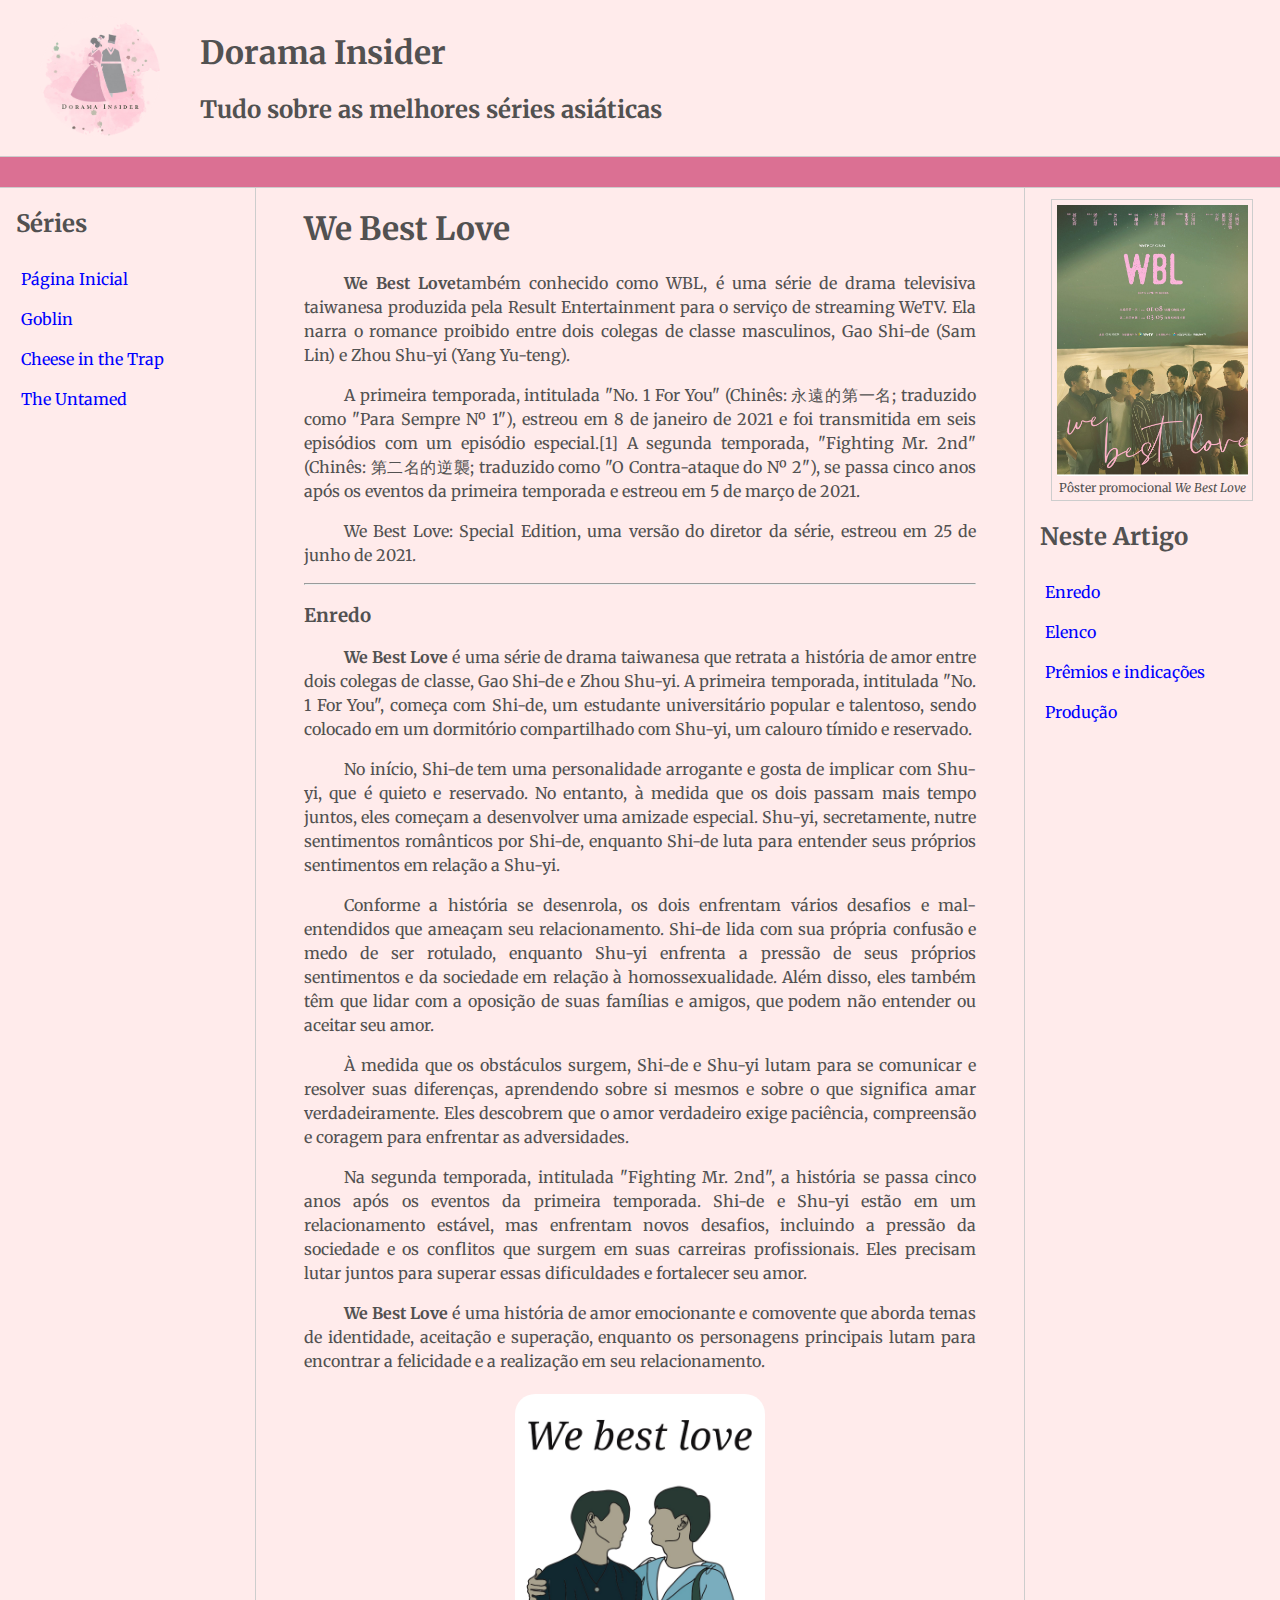
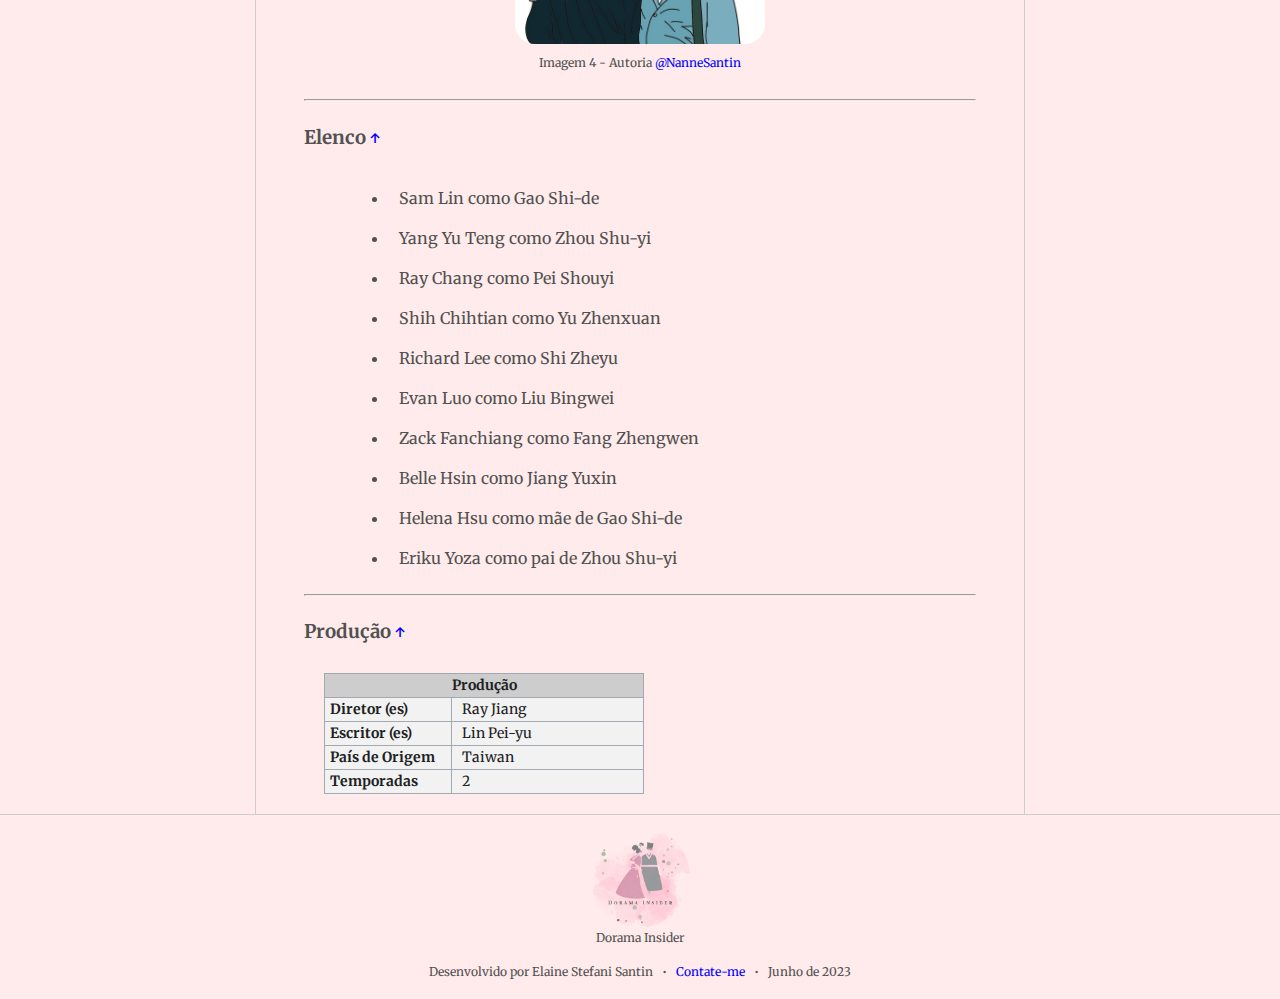
<file: we-best-love.html>
<!DOCTYPE html>
<html lang="pt-br">

<head>
    <meta charset="UTF-8">
    <meta http-equiv="X-UA-Compatible" content="IE=edge">
    <meta name="viewport" content="width=device-width, initial-scale=1.0">
    <title>Dorama Insider - We Best Love</title>
    <link rel="stylesheet" href="src/css/style.css">

    <link rel="preconnect" href="https://fonts.googleapis.com">
    <link rel="preconnect" href="https://fonts.gstatic.com" crossorigin>
    <link href="https://fonts.googleapis.com/css2?family=Merriweather:wght@300;400;900&display=swap" rel="stylesheet">
</head>

<body>

    <header>
        <figure class="logo">
            <img src="src/images/logo.png" width="120"
                alt="logo do blog Dorama Insider que consiste em um casal vestido da Hanbok, vestes tradicionais coreanas.">
        </figure>
        <div class="cabecalho">
            <h1>Dorama Insider</h1>
            <h2>Tudo sobre as melhores séries asiáticas</h2>
        </div>
    </header>

    <div class="bar"></div>

    <main>
        <nav class="sidebar">
            <h2>Séries</h2>
            <ul>
                <li><a href="/index.html">Página Inicial</a></li>
                <li><a href="/goblin.html">Goblin</a></li>
                <li><a href="/cheese-in-the-trap.html">Cheese in the Trap</a></li>
                <li><a href="/the-untamed.html">The Untamed</a></li>
            </ul>
        </nav>
        <div class="content">
            <section>
                <h1 id="inicio">We Best Love</h1>
                <p><strong>We Best Love</strong>também conhecido como WBL, é uma série de drama televisiva taiwanesa produzida pela Result Entertainment para o serviço de streaming WeTV. Ela narra o romance proibido entre dois colegas de classe masculinos, Gao Shi-de (Sam Lin) e Zhou Shu-yi (Yang Yu-teng).
                </p>
                <p>A primeira temporada, intitulada "No. 1 For You" (Chinês: 永遠的第一名; traduzido como "Para Sempre Nº 1"), estreou em 8 de janeiro de 2021 e foi transmitida em seis episódios com um episódio especial.[1] A segunda temporada, "Fighting Mr. 2nd" (Chinês: 第二名的逆襲; traduzido como "O Contra-ataque do Nº 2"), se passa cinco anos após os eventos da primeira temporada e estreou em 5 de março de 2021.</p>
                <p>We Best Love: Special Edition, uma versão do diretor da série, estreou em 25 de junho de 2021.</p>
            </section>
            <hr>
            <section>
                <h3 id="enredo">Enredo</h3>
                <p><strong>We Best Love</strong> é uma série de drama taiwanesa que retrata a história de amor entre dois colegas de classe, Gao Shi-de e Zhou Shu-yi. A primeira temporada, intitulada "No. 1 For You", começa com Shi-de, um estudante universitário popular e talentoso, sendo colocado em um dormitório compartilhado com Shu-yi, um calouro tímido e reservado.</p>
                <p>No início, Shi-de tem uma personalidade arrogante e gosta de implicar com Shu-yi, que é quieto e reservado. No entanto, à medida que os dois passam mais tempo juntos, eles começam a desenvolver uma amizade especial. Shu-yi, secretamente, nutre sentimentos românticos por Shi-de, enquanto Shi-de luta para entender seus próprios sentimentos em relação a Shu-yi.</p>
                <p>Conforme a história se desenrola, os dois enfrentam vários desafios e mal-entendidos que ameaçam seu relacionamento. Shi-de lida com sua própria confusão e medo de ser rotulado, enquanto Shu-yi enfrenta a pressão de seus próprios sentimentos e da sociedade em relação à homossexualidade. Além disso, eles também têm que lidar com a oposição de suas famílias e amigos, que podem não entender ou aceitar seu amor.</p>
                <p>À medida que os obstáculos surgem, Shi-de e Shu-yi lutam para se comunicar e resolver suas diferenças, aprendendo sobre si mesmos e sobre o que significa amar verdadeiramente. Eles descobrem que o amor verdadeiro exige paciência, compreensão e coragem para enfrentar as adversidades.</p>
                <p>Na segunda temporada, intitulada "Fighting Mr. 2nd", a história se passa cinco anos após os eventos da primeira temporada. Shi-de e Shu-yi estão em um relacionamento estável, mas enfrentam novos desafios, incluindo a pressão da sociedade e os conflitos que surgem em suas carreiras profissionais. Eles precisam lutar juntos para superar essas dificuldades e fortalecer seu amor.</p>
                <p><strong>We Best Love</strong> é uma história de amor emocionante e comovente que aborda temas de identidade, aceitação e superação, enquanto os personagens principais lutam para encontrar a felicidade e a realização em seu relacionamento.</p>
                <figure class="center">
                    <img src="src/images/webestlove.jpg"
                        alt="Desenho de dois homens, sendo que um deles está com um dos braços ao redor do outro."
                        width="250px">
                    <figcaption>Imagem 4 - Autoria <a href="https://www.instagram.com/nannesantin/"
                            target="_blank">@NanneSantin</a></figcaption>
                </figure>
            </section>
            <hr>
            <section>
                <h3 id="elenco">Elenco <small><a href="#inicio">↑</a></small></h3>
                <ul>
                    <li>Sam Lin como Gao Shi-de</li>
                    <li>Yang Yu Teng como Zhou Shu-yi</li>
                    <li>Ray Chang como Pei Shouyi</li>
                    <li>Shih Chihtian como Yu Zhenxuan</li>
                    <li>Richard Lee como Shi Zheyu</li>
                    <li>Evan Luo como Liu Bingwei</li>
                    <li>Zack Fanchiang como Fang Zhengwen</li>
                    <li>Belle Hsin como Jiang Yuxin</li>
                    <li>Helena Hsu como mãe de Gao Shi-de</li>
                    <li>Eriku Yoza como pai de Zhou Shu-yi</li>
                </ul>
            </section>
            <hr>
            <section>
                <h3 id="producao">Produção <small><a href="#inicio">↑</a></small></h3>
                <table class="tabela">
                    <thead>
                        <tr>
                            <th colspan="2">Produção</th>
                        </tr>
                    </thead>
                    <tbody>
                        <tr>
                            <td class="coluna-titulo">Diretor (es)</td>
                            <td class="coluna-conteudo">Ray Jiang</td>
                        </tr>
                        <tr>
                            <td class="coluna-titulo">Escritor (es)</td>
                            <td class="coluna-conteudo">Lin Pei-yu</td>
                        </tr>
                        <tr>
                            <td class="coluna-titulo">País de Origem</td>
                            <td class="coluna-conteudo">Taiwan</td>
                        </tr>
                        <tr>
                            <td class="coluna-titulo">Temporadas</td>
                            <td class="coluna-conteudo">2</td>
                        </tr>
                    </tbody>
                </table>
            </section>
        </div>

        <nav class="anchors">
            <figure class="capa">
                <img src="/src/images/wbl.png" alt="Poster promocional do BL Taiwanês We Best Love" width="191px">
                <figcaption>Pôster promocional <span class="nome-serie">We Best Love</span></figcaption>
            </figure>
            <h2>Neste Artigo</h2>
            <ul>
                <li><a href="#enredo">Enredo</a></li>
                <li><a href="#elenco">Elenco</a></li>
                <li><a href="#premios">Prêmios e indicações</a></li>
                <li><a href="#producao">Produção</a></li>
            </ul>
        </nav>
    </main>

    <footer>
        <figure>
            <img src="src/images/logo.png" width="100"
                alt="logo do blog Dorama Insider que consiste em um casal vestido da Hanbok, vestes tradicionais coreanas."><br>
            <figcaption>Dorama Insider</figcaption>
        </figure>
        <p>Desenvolvido por Elaine Stefani Santin&nbsp;&nbsp;&nbsp;•&nbsp;&nbsp;&nbsp;<a
                href="https://github.com/NanneSantin"
                target="_blank">Contate-me</a>&nbsp;&nbsp;&nbsp;•&nbsp;&nbsp;&nbsp;<time datetime="2023-06-09">Junho de
                2023</time></p>
    </footer>
</body>

</html>
</file>
<file: src/css/style.css>
body, html {
    margin: 0;
    padding: 0;
    font-family: 'Merriweather', serif;
    background-color: #ffebeb;
    color: rgb(82, 81, 81);
}
ul {
    list-style: none;
    padding-left: 5px;
}
a {
    color:blue;
    text-decoration: none;
    line-height: 2.5;
}
.bar {
    background-color: palevioletred;
    padding:15px;
    border-top: solid 1px #cdcdcd;
    border-bottom: solid 1px #cdcdcd;
}
main {
    max-width: 1440px;
    margin: auto;
    grid-gap: 3rem;
    display: grid;
    gap: 3rem;
    grid-template-areas: "sidebar main anchors";
    grid-template-columns: minmax(0,15rem) minmax(0,2.5fr) minmax(0,15rem);
    padding-left: 1rem;
    padding-right: 1rem;
}

main p{
    text-align: justify;
    line-height: 1.5;
    text-indent: 40px;
}

footer {
    min-height: 100px;
    border-top: solid 1px #cdcdcd;
    text-align: center;
    font-size: 12px;
}
.anchors {
    border-left: solid 1px #cdcdcd;
    padding-left: 15px;
}
.sidebar {
    border-right: solid 1px #cdcdcd;
}
figure {
    text-align: center;
}

header {
    display: flex;
    align-items: center;
}

.right{
    float: right;
    padding: 5px;
    margin-top: 0;
}

.right img{
    border-radius: 20px;
}

.left{
    float: left;
    padding: 5px;
    margin-top: 0;
}

.left img{
    border-radius: 100px;
}

figcaption{
    font-size: 12px;
}

.center{
    float: center;
    padding: 5px;
    margin-top: 0;
}

.center img{
    border-radius: 20px;
}

.capa {
    border: solid 1px #cdcdcd;
    margin: 5%;
    padding: 2%;
    box-sizing: content-box;
}

.capa figcaption{
    font-size: 12px;
}

.nome-serie {
    font-style: italic;
}

main section ul li{
    list-style-type: disc;
    padding: 10px;
    margin-left: 80px;
}

.recuo{
    margin-left: 120px;
    list-style-type: circle;
}

.tabela {
    color: #202122;
    margin: 1em 0;
    border: 1px solid #a2a9b1;
    border-collapse: collapse;
    font-size: 14px;
    line-height: 1.5;
    background-color: #f2f2f2;
}

th{
    border: 1px solid #a2a9b1;
    background-color: #cdcdcd;
}

td{
    border: 1px solid #a2a9b1;
}

main .tabela{
    margin: 20px;
}

main .cab2 {
    width: 22%;
}

main .cab3{
    width: 28%;
}

main .cab5{
    width: 10%;
}

.venceu{
    text-align: center;
    background-color: #ddffdd;
}

.indicado{
    text-align: center;
    background-color: #ffdddd;
}

.coluna-titulo{
    width: 120px;
    padding-left: 5px;
    font-weight: bold;
}

.coluna-conteudo{
    width: 180px;
    padding-left: 10px;
}

.seitas{
    font-style: italic;
}

main .tab-cab1{
    width: 42%;
}

main .tab-cab2{
    width: 30%;
}

main .tab-cab3{
    width: 20%;
}

main .tab-cab4{
    width: 35%;
}
</file>
